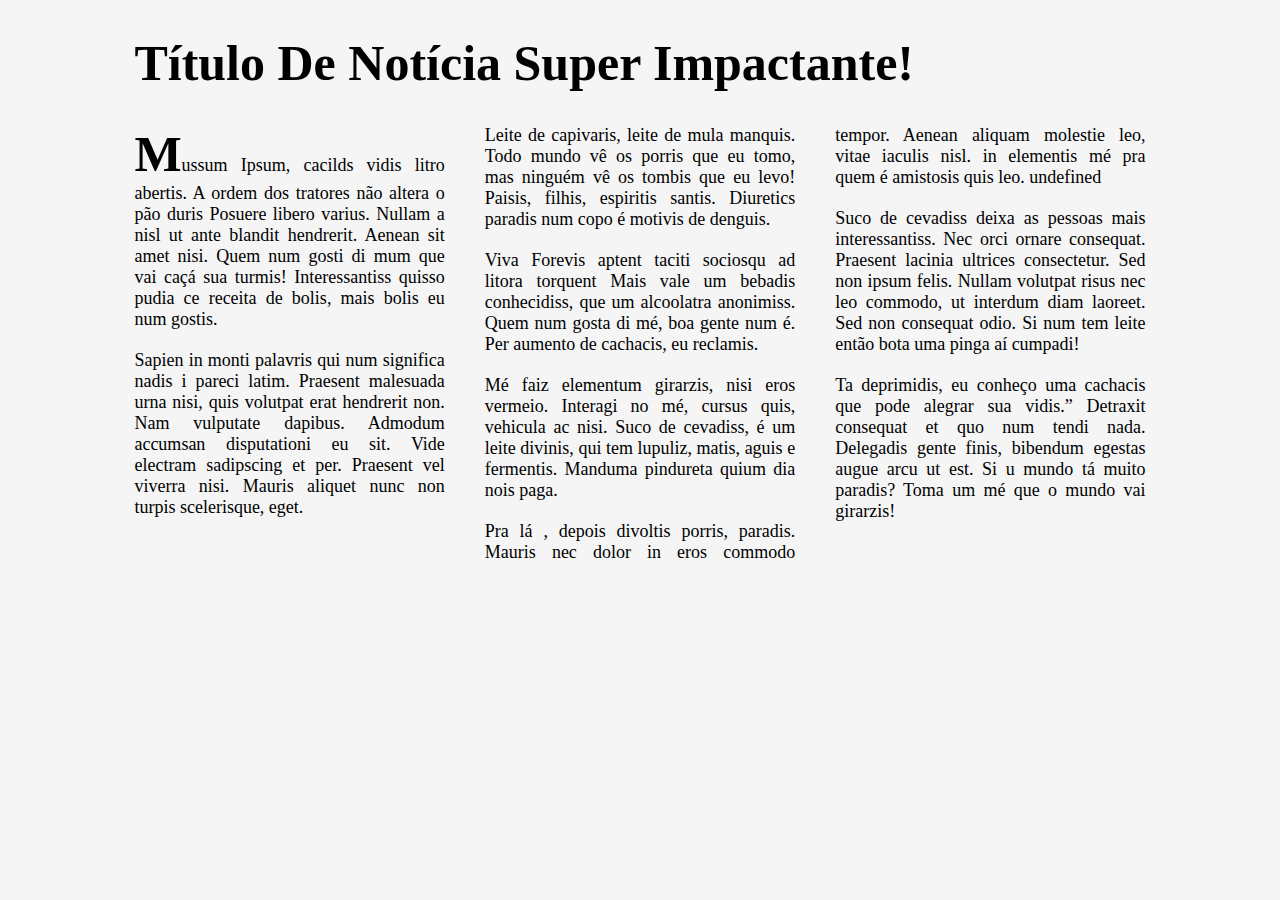
<file: docs/exercicios_aulas_bootstrap/index.html>
<!DOCTYPE html>
<html>
<head>
  <meta charset="UTF-8">
  <meta name="viewport" content="width=device-width, initial-scale=1">
  
  <title>Minha página</title>
  
  <link rel="stylesheet" href="css/style.css">
</head>
<body>
  <article>
    <header>
      <h1>Título de notícia super impactante!</h1>
    </header>
    <div class="conteudo">
      <p>Mussum Ipsum, cacilds vidis litro abertis. A ordem dos tratores não altera o pão duris Posuere libero varius. Nullam a nisl ut ante blandit hendrerit. Aenean sit amet nisi. Quem num gosti di mum que vai caçá sua turmis! Interessantiss quisso pudia ce receita de bolis, mais bolis eu num gostis.</p>

      <p>Sapien in monti palavris qui num significa nadis i pareci latim.  Praesent malesuada urna nisi, quis volutpat erat hendrerit non. Nam vulputate dapibus. Admodum accumsan disputationi eu sit. Vide electram sadipscing et per. Praesent vel viverra nisi. Mauris aliquet nunc non turpis scelerisque, eget.</p>

      <p>Leite de capivaris, leite de mula manquis. Todo mundo vê os porris que eu tomo, mas ninguém vê os tombis que eu levo! Paisis, filhis, espiritis santis. Diuretics paradis num copo é motivis de denguis.</p>

      <p>Viva Forevis aptent taciti sociosqu ad litora torquent Mais vale um bebadis conhecidiss, que um alcoolatra anonimiss. Quem num gosta di mé, boa gente num é. Per aumento de cachacis, eu reclamis.</p>

      <p>Mé faiz elementum girarzis, nisi eros vermeio. Interagi no mé, cursus quis, vehicula ac nisi. Suco de cevadiss, é um leite divinis, qui tem lupuliz, matis, aguis e fermentis. Manduma pindureta quium dia nois paga.</p>

      <p>Pra lá , depois divoltis porris, paradis. Mauris nec dolor in eros commodo tempor. Aenean aliquam molestie leo, vitae iaculis nisl. in elementis mé pra quem é amistosis quis leo. undefined </p>

      <p>Suco de cevadiss deixa as pessoas mais interessantiss. Nec orci ornare consequat. Praesent lacinia ultrices consectetur. Sed non ipsum felis. Nullam volutpat risus nec leo commodo, ut interdum diam laoreet. Sed non consequat odio. Si num tem leite então bota uma pinga aí cumpadi!</p>

      <p>Ta deprimidis, eu conheço uma cachacis que pode alegrar sua vidis.” Detraxit consequat et quo num tendi nada. Delegadis gente finis, bibendum egestas augue arcu ut est. Si u mundo tá muito paradis? Toma um mé que o mundo vai girarzis!</p>
    </div>
  </article>
</body>
</html>
</file>
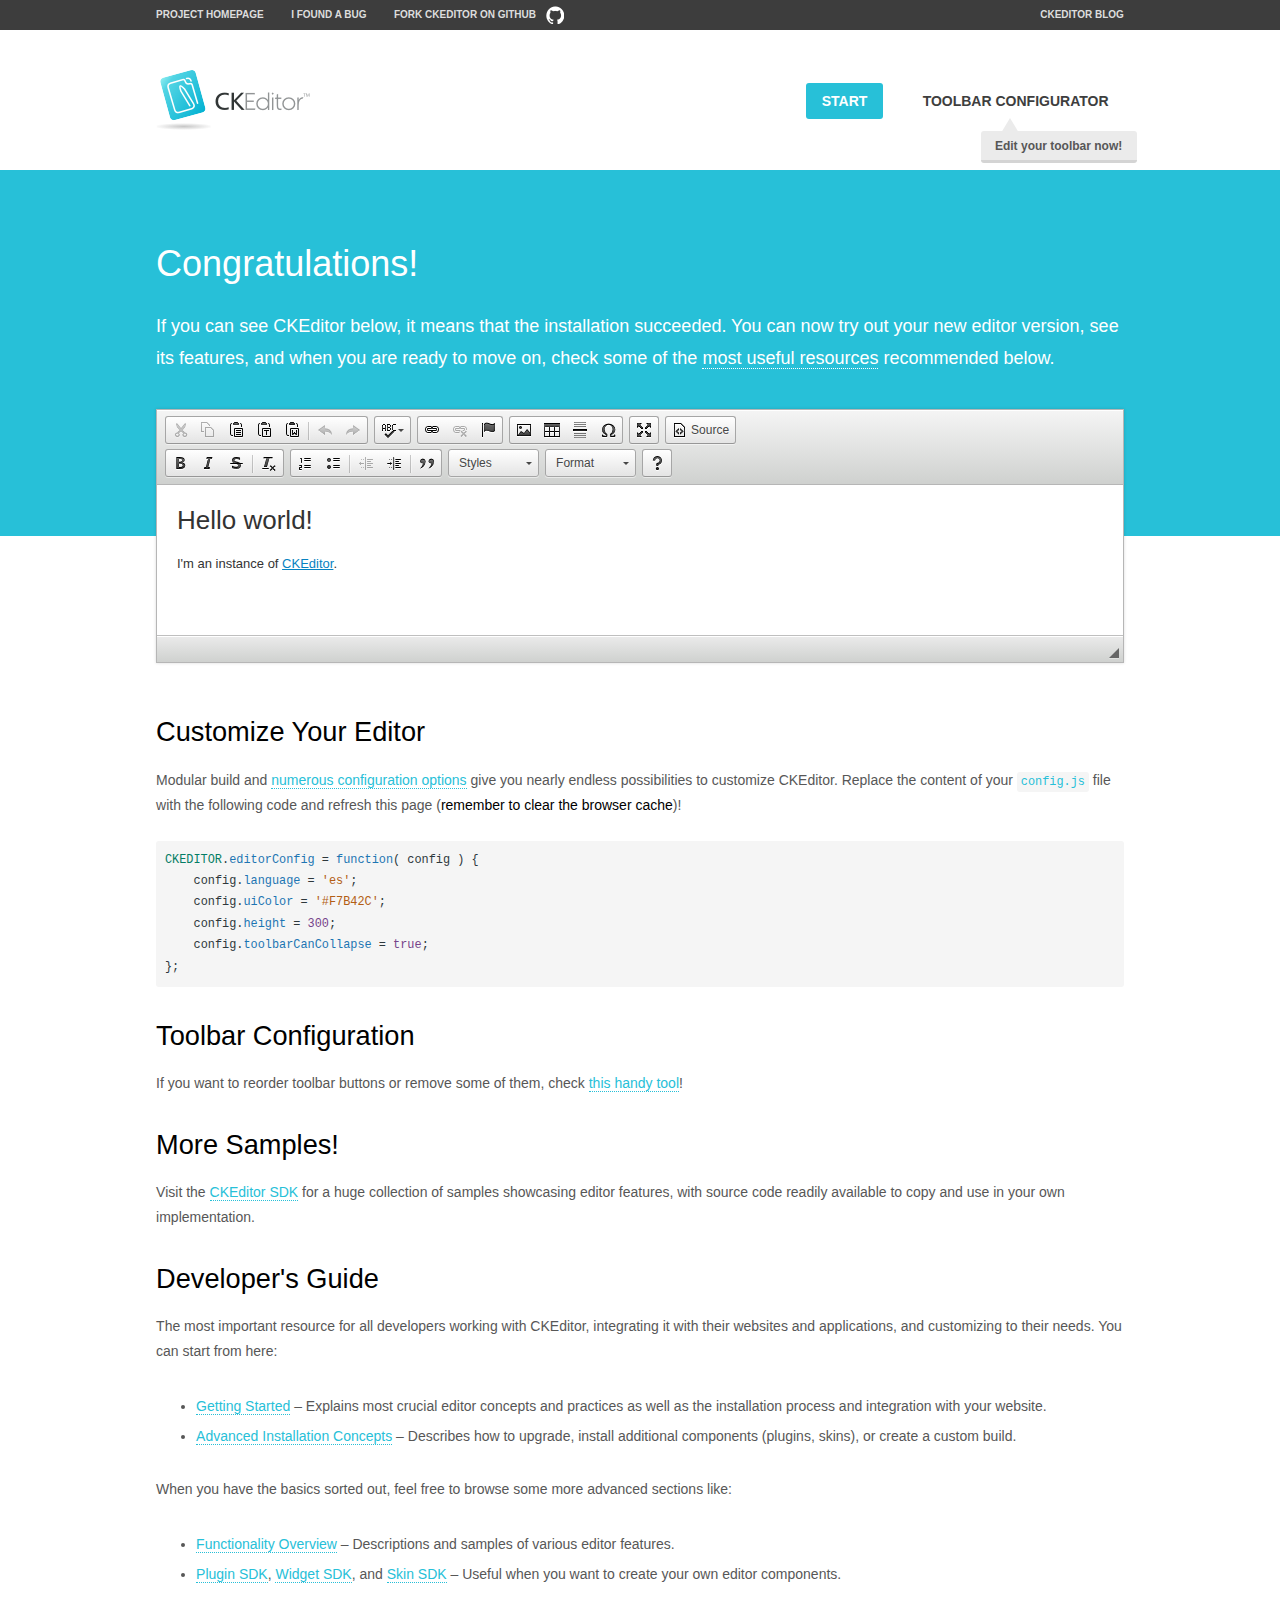
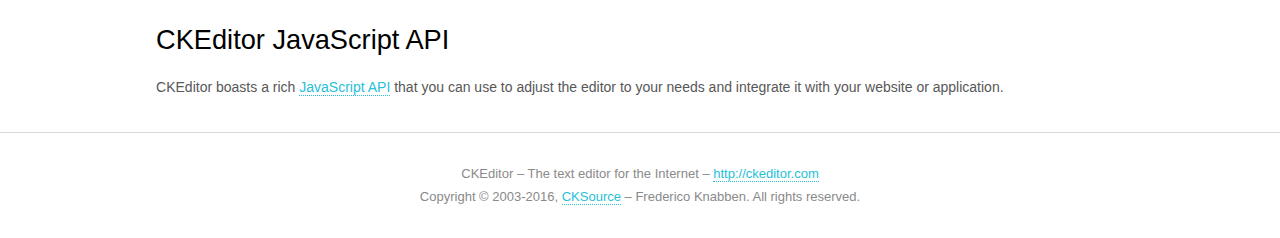
<file: docs/layouts_profissionais/AdminLTE-2.3.11/plugins/ckeditor/samples/index.html>
<!DOCTYPE html>
<!--
Copyright (c) 2003-2016, CKSource - Frederico Knabben. All rights reserved.
For licensing, see LICENSE.md or http://ckeditor.com/license
-->
<html>
<head>
	<meta charset="utf-8">
	<title>CKEditor Sample</title>
	<script src="../ckeditor.js"></script>
	<script src="js/sample.js"></script>
	<link rel="stylesheet" href="css/samples.css">
	<link rel="stylesheet" href="toolbarconfigurator/lib/codemirror/neo.css">
</head>
<body id="main">

<nav class="navigation-a">
	<div class="grid-container">
		<ul class="navigation-a-left grid-width-70">
			<li><a href="http://ckeditor.com">Project Homepage</a></li>
			<li><a href="http://dev.ckeditor.com/">I found a bug</a></li>
			<li><a href="http://github.com/ckeditor/ckeditor-dev" class="icon-pos-right icon-navigation-a-github">Fork CKEditor on GitHub</a></li>
		</ul>
		<ul class="navigation-a-right grid-width-30">
			<li><a href="http://ckeditor.com/blog-list">CKEditor Blog</a></li>
		</ul>
	</div>
</nav>

<header class="header-a">
	<div class="grid-container">
		<h1 class="header-a-logo grid-width-30">
			<a href="index.html"><img src="img/logo.png" alt="CKEditor Sample"></a>
		</h1>

		<nav class="navigation-b grid-width-70">
			<ul>
				<li><a href="index.html" class="button-a button-a-background">Start</a></li>
				<li><a href="toolbarconfigurator/index.html" class="button-a">Toolbar configurator <span class="balloon-a balloon-a-nw">Edit your toolbar now!</span></a></li>
			</ul>
		</nav>
	</div>
</header>

<main>
	<div class="adjoined-top">
		<div class="grid-container">
			<div class="content grid-width-100">
				<h1>Congratulations!</h1>
				<p>
					If you can see CKEditor below, it means that the installation succeeded.
					You can now try out your new editor version, see its features, and when you are ready to move on, check some of the <a href="#sample-customize">most useful resources</a> recommended below.
				</p>
			</div>
		</div>
	</div>
	<div class="adjoined-bottom">
		<div class="grid-container">
			<div class="grid-width-100">
				<div id="editor">
					<h1>Hello world!</h1>
					<p>I'm an instance of <a href="http://ckeditor.com">CKEditor</a>.</p>
				</div>
			</div>
		</div>
	</div>

	<div class="grid-container">
		<div class="content grid-width-100">
			<section id="sample-customize">
				<h2>Customize Your Editor</h2>
				<p>Modular build and <a href="http://docs.ckeditor.com/#!/guide/dev_configuration">numerous configuration options</a> give you nearly endless possibilities to customize CKEditor. Replace the content of your <code><a href="../config.js">config.js</a></code> file with the following code and refresh this page (<strong>remember to clear the browser cache</strong>)!</p>
		<pre class="cm-s-neo CodeMirror"><code><span style="padding-right: 0.1px;"><span class="cm-variable">CKEDITOR</span>.<span class="cm-property">editorConfig</span> <span class="cm-operator">=</span> <span class="cm-keyword">function</span>( <span class="cm-def">config</span> ) {</span>
<span style="padding-right: 0.1px;"><span class="cm-tab">	</span><span class="cm-variable-2">config</span>.<span class="cm-property">language</span> <span class="cm-operator">=</span> <span class="cm-string">'es'</span>;</span>
<span style="padding-right: 0.1px;"><span class="cm-tab">	</span><span class="cm-variable-2">config</span>.<span class="cm-property">uiColor</span> <span class="cm-operator">=</span> <span class="cm-string">'#F7B42C'</span>;</span>
<span style="padding-right: 0.1px;"><span class="cm-tab">	</span><span class="cm-variable-2">config</span>.<span class="cm-property">height</span> <span class="cm-operator">=</span> <span class="cm-number">300</span>;</span>
<span style="padding-right: 0.1px;"><span class="cm-tab">	</span><span class="cm-variable-2">config</span>.<span class="cm-property">toolbarCanCollapse</span> <span class="cm-operator">=</span> <span class="cm-atom">true</span>;</span>
<span style="padding-right: 0.1px;">};</span></code></pre>
			</section>

			<section>
				<h2>Toolbar Configuration</h2>
				<p>If you want to reorder toolbar buttons or remove some of them, check <a href="toolbarconfigurator/index.html">this handy tool</a>!</p>
			</section>

			<section>
				<h2>More Samples!</h2>
				<p>Visit the <a href="http://sdk.ckeditor.com">CKEditor SDK</a> for a huge collection of samples showcasing editor features, with source code readily available to copy and use in your own implementation.</p>
			</section>

			<section>
				<h2>Developer's Guide</h2>
				<p>The most important resource for all developers working with CKEditor, integrating it with their websites and applications, and customizing to their needs. You can start from here:</p>
				<ul>
					<li><a href="http://docs.ckeditor.com/#!/guide/dev_installation">Getting Started</a> &ndash; Explains most crucial editor concepts and practices as well as the installation process and integration with your website.</li>
					<li><a href="http://docs.ckeditor.com/#!/guide/dev_advanced_installation">Advanced Installation Concepts</a> &ndash; Describes how to upgrade, install additional components (plugins, skins), or create a custom build.</li>
				</ul>
					<p>When you have the basics sorted out, feel free to browse some more advanced sections like:</p>
				<ul>
					<li><a href="http://docs.ckeditor.com/#!/guide/dev_features">Functionality Overview</a> &ndash; Descriptions and samples of various editor features.</li>
					<li><a href="http://docs.ckeditor.com/#!/guide/plugin_sdk_intro">Plugin SDK</a>, <a href="http://docs.ckeditor.com/#!/guide/widget_sdk_intro">Widget SDK</a>, and <a href="http://docs.ckeditor.com/#!/guide/skin_sdk_intro">Skin SDK</a> &ndash; Useful when you want to create your own editor components.</li>
				</ul>
			</section>

			<section>
				<h2>CKEditor JavaScript API</h2>
				<p>CKEditor boasts a rich <a href="http://docs.ckeditor.com/#!/api">JavaScript API</a> that you can use to adjust the editor to your needs and integrate it with your website or application.</p>
			</section>
		</div>
	</div>
</main>

<footer class="footer-a grid-container">
	<div class="grid-container">
		<p class="grid-width-100">
			CKEditor &ndash; The text editor for the Internet &ndash; <a class="samples" href="http://ckeditor.com/">http://ckeditor.com</a>
		</p>
		<p class="grid-width-100" id="copy">
			Copyright &copy; 2003-2016, <a class="samples" href="http://cksource.com/">CKSource</a> &ndash; Frederico Knabben. All rights reserved.
		</p>
	</div>
</footer>
<script>
	initSample();
</script>

</body>
</html>
</file>
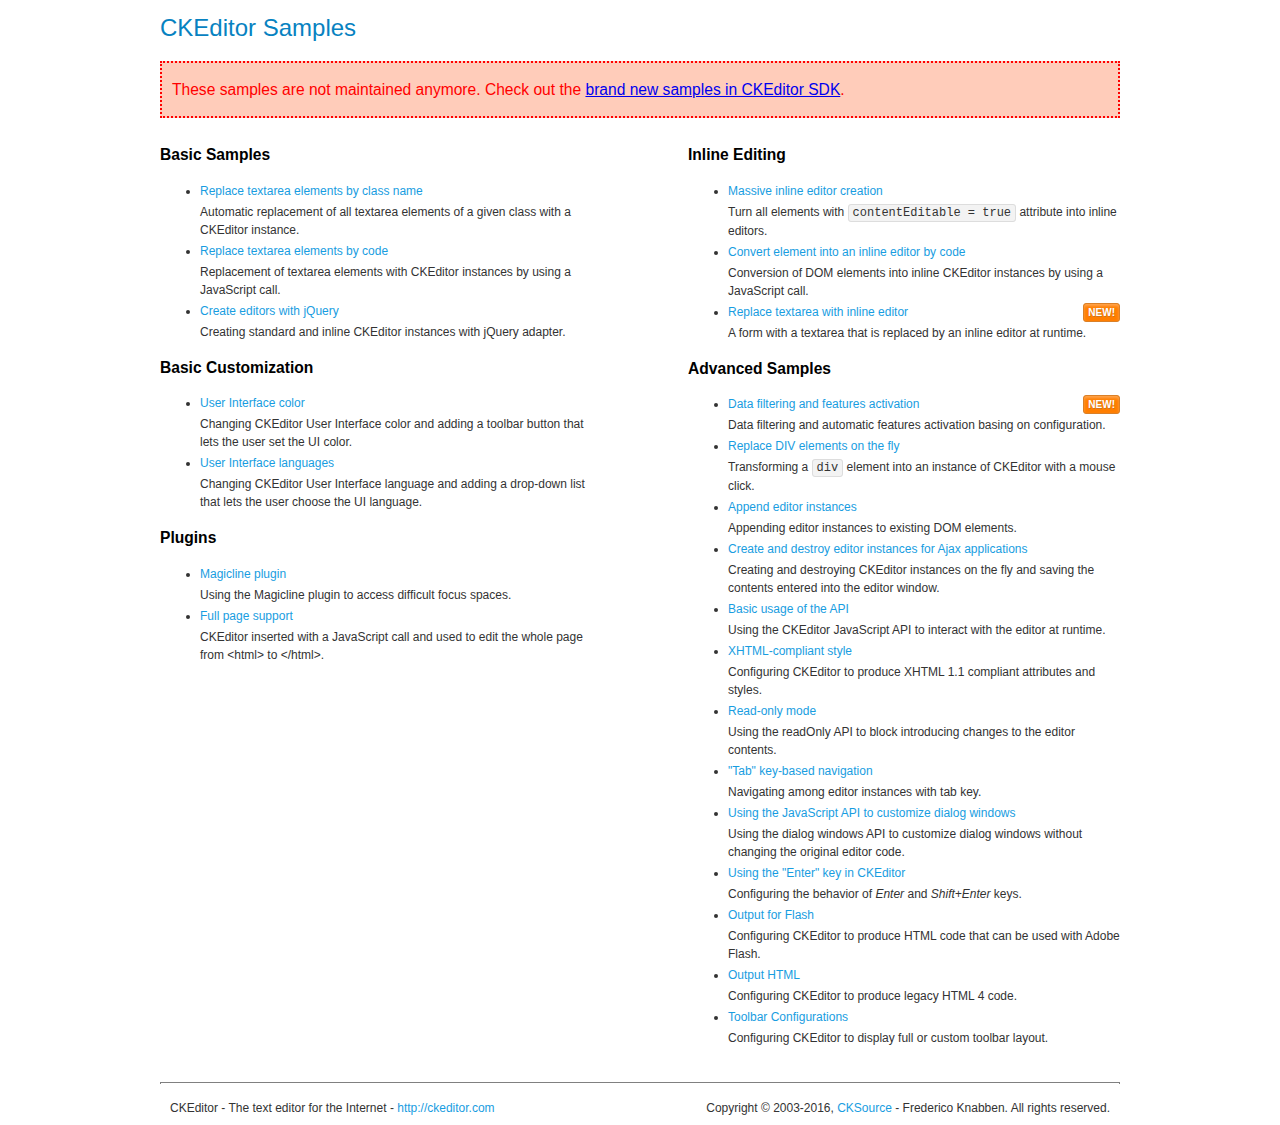
<file: docs/layouts_profissionais/AdminLTE-2.3.11/plugins/ckeditor/samples/old/index.html>
<!DOCTYPE html>
<!--
Copyright (c) 2003-2016, CKSource - Frederico Knabben. All rights reserved.
For licensing, see LICENSE.md or http://ckeditor.com/license
-->
<html>
<head>
	<meta charset="utf-8">
	<title>CKEditor Samples</title>
	<link rel="stylesheet" href="sample.css">
</head>
<body>
	<h1 class="samples">
		CKEditor Samples
	</h1>
	<div class="warning deprecated">
		These samples are not maintained anymore. Check out the <a href="http://sdk.ckeditor.com/">brand new samples in CKEditor SDK</a>.
	</div>
	<div class="twoColumns">
		<div class="twoColumnsLeft">
			<h2 class="samples">
				Basic Samples
			</h2>
			<dl class="samples">
				<dt><a class="samples" href="replacebyclass.html">Replace textarea elements by class name</a></dt>
				<dd>Automatic replacement of all textarea elements of a given class with a CKEditor instance.</dd>

				<dt><a class="samples" href="replacebycode.html">Replace textarea elements by code</a></dt>
				<dd>Replacement of textarea elements with CKEditor instances by using a JavaScript call.</dd>

				<dt><a class="samples" href="jquery.html">Create editors with jQuery</a></dt>
				<dd>Creating standard and inline CKEditor instances with jQuery adapter.</dd>
			</dl>

			<h2 class="samples">
				Basic Customization
			</h2>
			<dl class="samples">
				<dt><a class="samples" href="uicolor.html">User Interface color</a></dt>
				<dd>Changing CKEditor User Interface color and adding a toolbar button that lets the user set the UI color.</dd>

				<dt><a class="samples" href="uilanguages.html">User Interface languages</a></dt>
				<dd>Changing CKEditor User Interface language and adding a drop-down list that lets the user choose the UI language.</dd>
			</dl>


			<h2 class="samples">Plugins</h2>
<dl class="samples">
<dt><a class="samples" href="magicline/magicline.html">Magicline plugin</a></dt>
<dd>Using the Magicline plugin to access difficult focus spaces.</dd>

<dt><a class="samples" href="wysiwygarea/fullpage.html">Full page support</a></dt>
<dd>CKEditor inserted with a JavaScript call and used to edit the whole page from &lt;html&gt; to &lt;/html&gt;.</dd>
</dl>
		</div>
		<div class="twoColumnsRight">
			<h2 class="samples">
				Inline Editing
			</h2>
			<dl class="samples">
				<dt><a class="samples" href="inlineall.html">Massive inline editor creation</a></dt>
				<dd>Turn all elements with <code>contentEditable = true</code> attribute into inline editors.</dd>

				<dt><a class="samples" href="inlinebycode.html">Convert element into an inline editor by code</a></dt>
				<dd>Conversion of DOM elements into inline CKEditor instances by using a JavaScript call.</dd>

				<dt><a class="samples" href="inlinetextarea.html">Replace textarea with inline editor</a> <span class="new">New!</span></dt>
				<dd>A form with a textarea that is replaced by an inline editor at runtime.</dd>

				
			</dl>

			<h2 class="samples">
				Advanced Samples
			</h2>
			<dl class="samples">
				<dt><a class="samples" href="datafiltering.html">Data filtering and features activation</a> <span class="new">New!</span></dt>
				<dd>Data filtering and automatic features activation basing on configuration.</dd>

				<dt><a class="samples" href="divreplace.html">Replace DIV elements on the fly</a></dt>
				<dd>Transforming a <code>div</code> element into an instance of CKEditor with a mouse click.</dd>

				<dt><a class="samples" href="appendto.html">Append editor instances</a></dt>
				<dd>Appending editor instances to existing DOM elements.</dd>

				<dt><a class="samples" href="ajax.html">Create and destroy editor instances for Ajax applications</a></dt>
				<dd>Creating and destroying CKEditor instances on the fly and saving the contents entered into the editor window.</dd>

				<dt><a class="samples" href="api.html">Basic usage of the API</a></dt>
				<dd>Using the CKEditor JavaScript API to interact with the editor at runtime.</dd>

				<dt><a class="samples" href="xhtmlstyle.html">XHTML-compliant style</a></dt>
				<dd>Configuring CKEditor to produce XHTML 1.1 compliant attributes and styles.</dd>

				<dt><a class="samples" href="readonly.html">Read-only mode</a></dt>
				<dd>Using the readOnly API to block introducing changes to the editor contents.</dd>

				<dt><a class="samples" href="tabindex.html">"Tab" key-based navigation</a></dt>
				<dd>Navigating among editor instances with tab key.</dd>


				
<dt><a class="samples" href="dialog/dialog.html">Using the JavaScript API to customize dialog windows</a></dt>
<dd>Using the dialog windows API to customize dialog windows without changing the original editor code.</dd>

<dt><a class="samples" href="enterkey/enterkey.html">Using the &quot;Enter&quot; key in CKEditor</a></dt>
<dd>Configuring the behavior of <em>Enter</em> and <em>Shift+Enter</em> keys.</dd>

<dt><a class="samples" href="htmlwriter/outputforflash.html">Output for Flash</a></dt>
<dd>Configuring CKEditor to produce HTML code that can be used with Adobe Flash.</dd>

<dt><a class="samples" href="htmlwriter/outputhtml.html">Output HTML</a></dt>
<dd>Configuring CKEditor to produce legacy HTML 4 code.</dd>

<dt><a class="samples" href="toolbar/toolbar.html">Toolbar Configurations</a></dt>
<dd>Configuring CKEditor to display full or custom toolbar layout.</dd>

			</dl>
		</div>
	</div>
	<div id="footer">
		<hr>
		<p>
			CKEditor - The text editor for the Internet - <a class="samples" href="http://ckeditor.com/">http://ckeditor.com</a>
		</p>
		<p id="copy">
			Copyright &copy; 2003-2016, <a class="samples" href="http://cksource.com/">CKSource</a> - Frederico Knabben. All rights reserved.
		</p>
	</div>
</body>
</html>
</file>
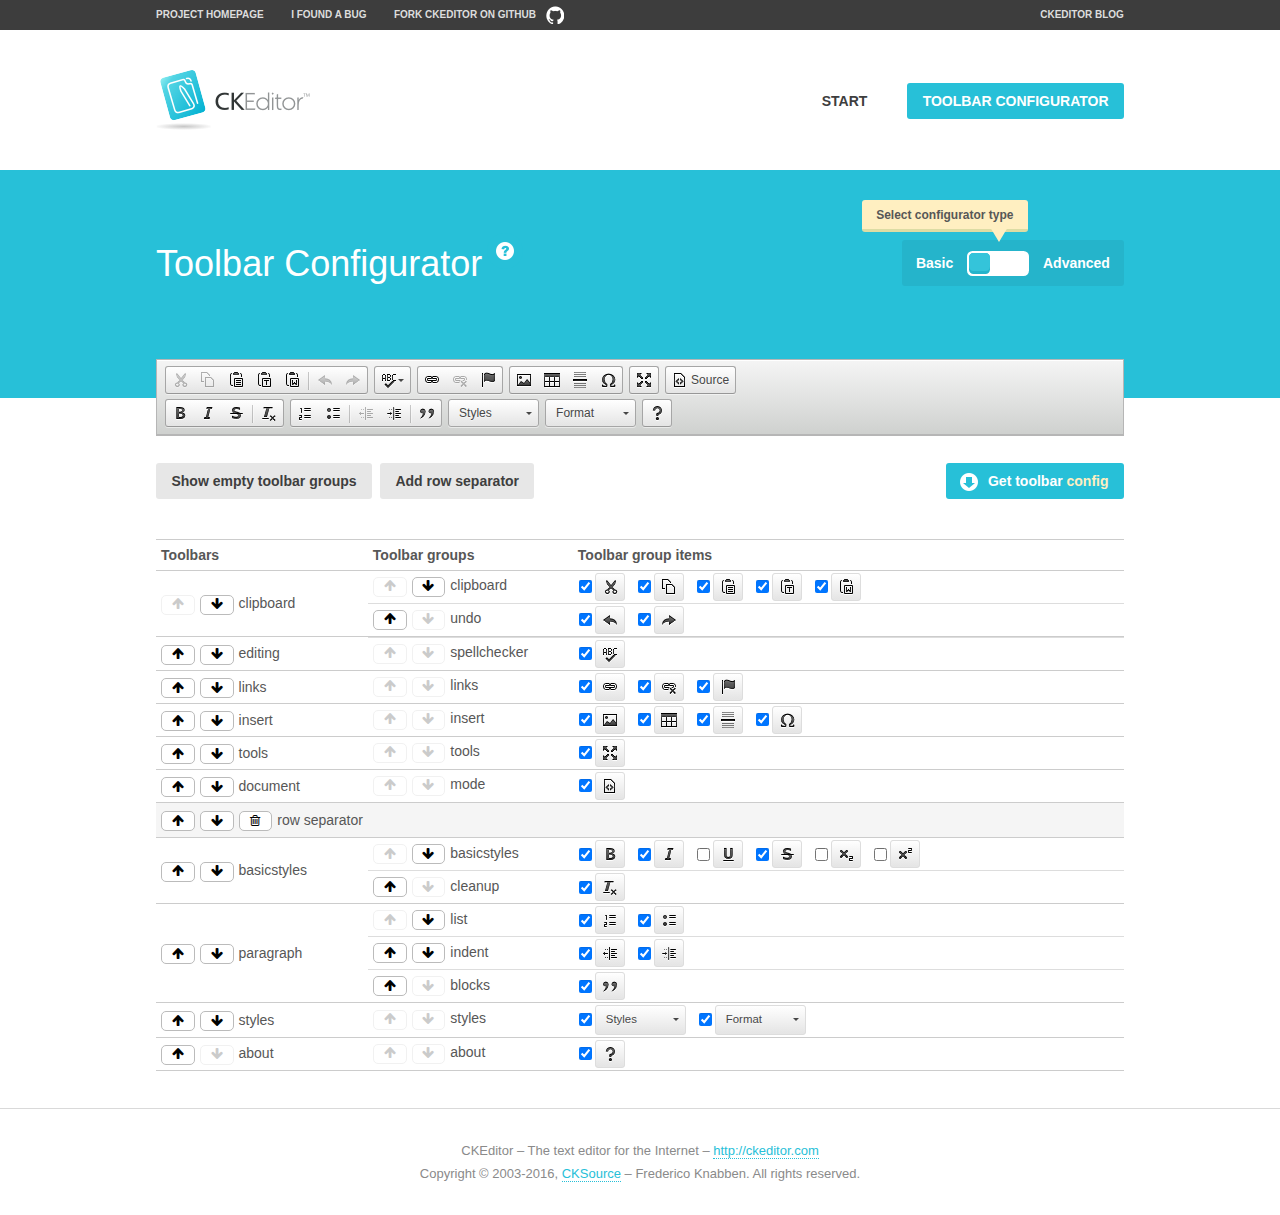
<file: docs/layouts_profissionais/AdminLTE-2.3.11/plugins/ckeditor/samples/toolbarconfigurator/index.html>
<!DOCTYPE html>
<!--
Copyright (c) 2003-2016, CKSource - Frederico Knabben. All rights reserved.
For licensing, see LICENSE.md or http://ckeditor.com/license
-->
<!--[if IE 8]><html class="ie8"><![endif]-->
<!--[if gt IE 8]><html><![endif]-->
<!--[if !IE]><!--><html><!--<![endif]-->
<head>
	<meta charset="utf-8">
	<title>Toolbar Configurator</title>
	<script src="../../ckeditor.js"></script>
	<script>
		if ( CKEDITOR.env.ie && CKEDITOR.env.version < 9 )
			CKEDITOR.tools.enableHtml5Elements( document );
	</script>
	<link rel="stylesheet" href="lib/codemirror/codemirror.css">
	<link rel="stylesheet" href="lib/codemirror/show-hint.css">
	<link rel="stylesheet" href="lib/codemirror/neo.css">
	<link rel="stylesheet" href="css/fontello.css">
	<link rel="stylesheet" href="../css/samples.css">
</head>
<body id="toolbar">

<nav class="navigation-a">
	<div class="grid-container">
		<ul class="navigation-a-left grid-width-70">
			<li><a href="http://ckeditor.com">Project Homepage</a></li>
			<li><a href="http://dev.ckeditor.com/">I found a bug</a></li>
			<li><a href="http://github.com/ckeditor/ckeditor-dev" class="icon-pos-right icon-navigation-a-github">Fork CKEditor on GitHub</a></li>
		</ul>
		<ul class="navigation-a-right grid-width-30">
			<li><a href="http://ckeditor.com/blog-list">CKEditor Blog</a></li>
		</ul>
	</div>
</nav>

<header class="header-a">
	<div class="grid-container">
		<h1 class="header-a-logo grid-width-30">
			<a href="../index.html"><img src="../img/logo.png" alt="CKEditor Logo"></a>
		</h1>
		<nav class="navigation-b grid-width-70">
			<ul>
				<li><a href="../index.html"  class="button-a">Start</a></li>
				<li><a href="index.html"  class="button-a button-a-background">Toolbar configurator</a></li>
			</ul>
		</nav>
	</div>
</header>

<main>
	<div class="adjoined-top">
		<div class="grid-container">
			<div class="content grid-width-100">
				<div class="grid-container-nested">
					<h1 class="grid-width-60">
						Toolbar Configurator
						<a href="#help-content" type="button" title="Configurator help" id="help" class="button-a button-a-background button-a-no-text icon-pos-left icon-question-mark">Help</a>
					</h1>

					<div class="grid-width-40 grid-switch-magic">
						<div class="switch">
							<span class="balloon-a balloon-a-se">Select configurator type</span>
							<input type="radio" name="radio" data-num="1" id="radio-basic" />
							<input type="radio" name="radio" data-num="2" id="radio-advanced" />
							<label data-for="1" for="radio-basic">Basic</label>
							<span class="switch-inner">
								<span class="handler"></span>
							</span>
							<label data-for="2" for="radio-advanced">Advanced</label>
						</div>
					</div>
				</div>
			</div>
		</div>
	</div>
	<div class="adjoined-bottom">
		<div class="grid-container">
			<div class="grid-width-100">
				<div class="editors-container">
					<div id="editor-basic"></div>
					<div id="editor-advanced"></div>
				</div>
			</div>
		</div>
	</div>

	<div class="grid-container configurator">
		<div class="content grid-width-100">
			<div class="configurator">
				<div>
					<div id="toolbarModifierWrapper"></div>
				</div>
			</div>
		</div>
	</div>

	<div id="help-content">
		<div class="grid-container">
			<div class="grid-width-100">
				<h2>What Am I Doing Here?</h2>

				<div class="grid-container grid-container-nested">
					<div class="basic">
						<div class="grid-width-50">
							<p>Arrange <a href="http://docs.ckeditor.com/#!/api/CKEDITOR.config-cfg-toolbarGroups">toolbar groups</a>, toggle <a href="http://docs.ckeditor.com/#!/api/CKEDITOR.config-cfg-removeButtons">button visibility</a> according to your needs and get your toolbar configuration.</p>
							<p>You can replace the content of the <a href="../../config.js"><code>config.js</code></a> file with the generated configuration. If you already set some configuration options you will need to merge both configurations.</p>
						</div>
						<div class="grid-width-50">
							<p>Read more about different ways of <a href="http://docs.ckeditor.com/#!/guide/dev_configuration">setting configuration</a> and do not forget about <strong>clearing browser cache</strong>.</p>
							<p>Arranging toolbar groups is the recommended way of configuring the toolbar, but if you need more freedom you can use the <a href="#advanced">advanced configurator</a>.</p>
						</div>
					</div>
					<div class="advanced" style="display: none;">
						<div class="grid-width-50">
							<p>With this code editor you can edit your <a href="http://docs.ckeditor.com/#!/api/CKEDITOR.config-cfg-toolbar">toolbar configuration</a> live.</p>
							<p>You can replace the content of the <a href="../../config.js"><code>config.js</code></a> file with the generated configuration. If you already set some configuration options you will need to merge both configurations.</p>
						</div>
						<div class="grid-width-50">
							<p>Read more about different ways of <a href="http://docs.ckeditor.com/#!/guide/dev_configuration">setting configuration</a> and do not forget about <strong>clearing browser cache</strong>.</p>
						</div>
					</div>
				</div>

				<p class="grid-container grid-container-nested">
					<button type="button" class="help-content-close grid-width-100 button-a button-a-background">Got it. Let's play!</button>
				</p>
			</div>
		</div>
	</div>
</main>

<footer class="footer-a grid-container">
	<p class="grid-width-100">
		CKEditor &ndash; The text editor for the Internet &ndash; <a class="samples" href="http://ckeditor.com/">http://ckeditor.com</a>
	</p>
	<p class="grid-width-100" id="copy">
		Copyright &copy; 2003-2016, <a class="samples" href="http://cksource.com/">CKSource</a> &ndash; Frederico Knabben. All rights reserved.
	</p>
</footer>

<script src="lib/codemirror/codemirror.js"></script>
<script src="lib/codemirror/javascript.js"></script>
<script src="lib/codemirror/show-hint.js"></script>

<script src="js/fulltoolbareditor.js"></script>
<script src="js/abstracttoolbarmodifier.js"></script>
<script src="js/toolbarmodifier.js"></script>
<script src="js/toolbartextmodifier.js"></script>
<script src="../js/sf.js"></script>

<script>
	( function() {
		'use strict';

		var mode = ( window.location.hash.substr( 1 ) === 'advanced' ) ? 'advanced' : 'basic',
			configuratorSection = CKEDITOR.document.findOne( 'main > .grid-container.configurator' ),
			basicInstruction = CKEDITOR.document.findOne( '#help-content .basic' ),
			advancedInstruction = CKEDITOR.document.findOne( '#help-content .advanced' ),

			// Configurator mode switcher.
			modeSwitchBasic = CKEDITOR.document.getById( 'radio-basic' ),
			modeSwitchAdvanced = CKEDITOR.document.getById( 'radio-advanced' );

		// Initial setup
		function updateSwitcher() {
			if ( mode === 'advanced' ) {
				modeSwitchAdvanced.$.checked = true;
			} else {
				modeSwitchBasic.$.checked = true;
			}
		}

		updateSwitcher();

		CKEDITOR.document.getWindow().on( 'hashchange', function( e ) {
			var hash = window.location.hash.substr( 1 );
			if ( !( hash === 'advanced' || hash === 'basic' ) ) {
				return;
			}
			mode = hash;
			onToolbarsDone( mode );
		} );

		CKEDITOR.document.getWindow().on( 'resize', function() {
			updateToolbar( ( mode === 'basic' ? toolbarModifier : toolbarTextModifier )[ 'editorInstance' ] );
		} );

		function onRefresh( modifier ) {
			modifier = modifier || this;

			if ( mode === 'basic' && modifier instanceof ToolbarConfigurator.ToolbarTextModifier ) {
				return;
			}

			// CodeMirror container becomes visible, so we need to refresh and to avoid rendering problems.
			if ( mode === 'advanced' && modifier instanceof ToolbarConfigurator.ToolbarTextModifier ) {
				modifier.codeContainer.refresh();
			}

			updateToolbar( modifier.editorInstance );
		}

		function updateToolbar( editor ) {
			var editorContainer = editor.container;

			// Not always editor is loaded.
			if ( !editorContainer ) {
				return;
			}

			var displayStyle = editorContainer.getStyle( 'display' );

			editorContainer.setStyle( 'display', 'block' );

			var newHeight = editorContainer.getSize( 'height' );

			var newMarginTop = parseInt( editorContainer.getComputedStyle( 'margin-top' ), 10 );
			newMarginTop = ( isNaN( newMarginTop ) ? 0 : Number( newMarginTop ) );

			var newMarginBottom = parseInt( editorContainer.getComputedStyle( 'margin-bottom' ), 10 );
			newMarginBottom = ( isNaN( newMarginBottom ) ? 0 : Number( newMarginBottom ) );

			var result = newHeight + newMarginTop + newMarginBottom;

			editorContainer.setStyle( 'display', displayStyle );

			editor.container.getAscendant( 'div' ).setStyle( 'height', result + 'px' );
		}

		var toolbarModifier = new ToolbarConfigurator.ToolbarModifier( 'editor-basic' );

		var done = 0;
		toolbarModifier.init( onToolbarInit );
		toolbarModifier.onRefresh = onRefresh;

		CKEDITOR.document.getById( 'toolbarModifierWrapper' ).append( toolbarModifier.mainContainer );

		var toolbarTextModifier = new ToolbarConfigurator.ToolbarTextModifier( 'editor-advanced' );
		toolbarTextModifier.init( onToolbarInit );
		toolbarTextModifier.onRefresh = onRefresh;

		function onToolbarInit() {
			if ( ++done === 2 ) {
				onToolbarsDone();

				positionSticky.watch( CKEDITOR.document.findOne( '.toolbar' ), function() {
					return mode === 'advanced';
				} );
			}
		}

		function onToolbarsDone() {
			if ( mode === 'basic' ) {
				toggleModeBasic( false );
			} else {
				toggleModeAdvanced( false );
			}

			updateSwitcher();

			setTimeout( function() {
				CKEDITOR.document.findOne( '.editors-container' ).addClass( 'active' );
				CKEDITOR.document.findOne( '#toolbarModifierWrapper' ).addClass( 'active' );
			}, 200 );
		}

		CKEDITOR.document.getById( 'toolbarModifierWrapper' ).append( toolbarTextModifier.mainContainer );

		function toogleModeSwitch( onElement, offElement, onModifier, offModifier ) {
			onElement.addClass( 'fancy-button-active' );
			offElement.removeClass( 'fancy-button-active' );

			onModifier.showUI();
			offModifier.hideUI();
		}

		function toggleModeBasic( callOnRefresh ) {
			callOnRefresh = ( callOnRefresh !== false );
			mode = 'basic';
			window.location.hash = '#basic';
			toogleModeSwitch( modeSwitchBasic, modeSwitchAdvanced, toolbarModifier, toolbarTextModifier );

			configuratorSection.removeClass( 'freed-width' );
			basicInstruction.show();
			advancedInstruction.hide();

			callOnRefresh && onRefresh( toolbarModifier );
		}

		function toggleModeAdvanced( callOnRefresh ) {
			callOnRefresh = ( callOnRefresh !== false );
			mode = 'advanced';
			window.location.hash = '#advanced';
			toogleModeSwitch( modeSwitchAdvanced, modeSwitchBasic, toolbarTextModifier, toolbarModifier );

			configuratorSection.addClass( 'freed-width' );
			advancedInstruction.show();
			basicInstruction.hide();

			callOnRefresh && onRefresh( toolbarTextModifier );
		}

		modeSwitchBasic.on( 'click', toggleModeBasic );
		modeSwitchAdvanced.on( 'click', toggleModeAdvanced );

		//
		// Position:sticky for the toolbar.
		//

		// Will make elements behave like they were styled with position:sticky.
		var positionSticky = {
			// Store object: {
			// 		element: CKEDITOR.dom.element, // Element which will float.
			// 		placeholder: CKEDITOR.dom.element, // Placeholder which is place to prevent page bounce.
			// 		isFixed: boolean // Whether element float now.
			// }
			watched: [],

			active: [],

			staticContainer: null,

			init: function() {
				var element = CKEDITOR.dom.element.createFromHtml(
					'<div class="staticContainer">' +
						'<div class="grid-container" >' +
							'<div class="grid-width-100">' +
								'<div class="inner"></div>' +
							'</div>' +
						'</div>' +
					'</div>' );

				this.staticContainer = element.findOne( '.inner' );

				CKEDITOR.document.getBody().append( element );
			},

			watch: function( element, preventFunc ) {
				this.watched.push( {
					element: element,
					placeholder: new CKEDITOR.dom.element( 'div' ),
					isFixed: false,
					preventFunc: preventFunc
				} );
			},

			checkAll: function() {
				for ( var i = 0; i < this.watched.length; i++ ) {
					this.check( this.watched[ i ] );
				}
			},

			check: function( element ) {
				var isFixed = element.isFixed;
				var shouldBeFixed = this.shouldBeFixed( element );

				// Nothing to be done.
				if ( isFixed === shouldBeFixed ) {
					return;
				}

				var placeholder = element.placeholder;

				if ( isFixed ) {
					// Unfixing.

					element.element.insertBefore( placeholder );
					placeholder.remove();

					element.element.removeStyle( 'margin' );

					this.active.splice( CKEDITOR.tools.indexOf( this.active, element ), 1 );

				} else {
					// Fixing.
					placeholder.setStyle( 'width', element.element.getSize( 'width' ) + 'px' );
					placeholder.setStyle( 'height', element.element.getSize( 'height' ) + 'px' );
					placeholder.setStyle( 'margin-bottom', element.element.getComputedStyle( 'margin-bottom' ) );
					placeholder.setStyle( 'display', element.element.getComputedStyle( 'display' ) );
					placeholder.insertAfter( element.element );

					this.staticContainer.append( element.element );

					this.active.push( element );
				}

				element.isFixed = !element.isFixed;
			},

			shouldBeFixed: function( element ) {
				if ( element.preventFunc && element.preventFunc() ) {
					return false;
				}

				// If element is already fixed we are checking it's placeholder.
				var related = ( element.isFixed ? element.placeholder : element.element ),
					clientRect = related.$.getBoundingClientRect(),
					staticHeight = this.staticContainer.getSize('height' ),
					elemHeight = element.element.getSize( 'height' );

				if ( element.isFixed ) {
					return ( clientRect.top + elemHeight < staticHeight );
				} else {
					return ( clientRect.top < staticHeight );
				}
			}
		};

		positionSticky.init();

		CKEDITOR.document.getWindow().on( 'scroll',
			new CKEDITOR.tools.eventsBuffer( 100, positionSticky.checkAll, positionSticky ).input
		);

		// Make the toolbar sticky.
		positionSticky.watch( CKEDITOR.document.findOne( '.editors-container' ) );

		// Help button and help-content.
		( function() {
			var helpButton = CKEDITOR.document.getById( 'help' ),
				helpContent = CKEDITOR.document.getById( 'help-content' );

			// Don't show help button on IE8 because it's unsupported by Pico Modal.
			if ( CKEDITOR.env.ie && CKEDITOR.env.version == 8 ) {
				helpButton.hide();
			} else {
				// Display help modal when the button is clicked.
				helpButton.on( 'click', function( evt ) {
					SF.modal( {
						// Clone modal content from DOM.
						content: helpContent.getHtml(),

						afterCreate: function( modal ) {
							// Enable modal content button to close the modal.
							new CKEDITOR.dom.element( modal.modalElem() ).findOne( '.help-content-close' ).once( 'click', modal.close );
						}
					} ).show();
				} );
			}
		} )();
	} )();
</script>
</body>
</html>
</file>
<file: docs/exercicios_aulas_bootstrap/css/style.css>
body {
	font-size: 18px;
	background-color: #F5F5F5;
}

article {
	width: 80%;
	margin: 20px auto;
}

article header h1 {
	font-size: 50px;
	text-transform: capitalize;
}

article .conteudo {
	columns: 3;
	column-gap: 40px;
	text-align: justify;
}

article .conteudo p {
	margin: 0 0 20px 0;
}

article .conteudo p:first-child:first-letter {
	font-size: 50px;
	font-weight: bold;
}

@media (max-width: 767px) {
	article {
		width: 90%;
	}

	article header h1 {
		font-size: 28px;
	}

	article .conteudo {
		columns: 1;
	}

	article .conteudo p:first-child:first-letter {
		font-size: 28px;
	}

}

.navegacao-abas2, .navegacao-abas3 {
	margin-top: 150px;
}
</file>
<file: docs/layouts_profissionais/AdminLTE-2.3.11/plugins/ckeditor/samples/css/samples.css>
/**
 * @license Copyright (c) 2003-2016, CKSource - Frederico Knabben. All rights reserved.
 * For licensing, see LICENSE.md or http://ckeditor.com/license
 */
@media (max-width: 900px) {
  .global-is-mobile-hidden {
    display: none !important;
  }
}
article,
aside,
details,
figcaption,
figure,
footer,
header,
hgroup,
main,
menu,
nav,
section {
  display: block;
}
body,
html {
  margin: 0;
  padding: 0;
  font: 16px / 1.8 Arial, 'Helvetica Neue', Helvetica, sans-serif;
  font-weight: 300;
  color: #575757;
}
.grid-width-10 {
  width: 10%;
}
.grid-width-20 {
  width: 20%;
}
.grid-width-30 {
  width: 30%;
}
.grid-width-40 {
  width: 40%;
}
.grid-width-50 {
  width: 50%;
}
.grid-width-60 {
  width: 60%;
}
.grid-width-70 {
  width: 70%;
}
.grid-width-80 {
  width: 80%;
}
.grid-width-90 {
  width: 90%;
}
.grid-width-100 {
  width: 100%;
}
@media (max-width: 900px) {
  .grid-width-10,
  .grid-width-20,
  .grid-width-30,
  .grid-width-40,
  .grid-width-50,
  .grid-width-60,
  .grid-width-70,
  .grid-width-80,
  .grid-width-90,
  .grid-width-100 {
    width: 100%;
  }
}
*[class*="grid-width"] {
  -webkit-box-sizing: border-box;
  -moz-box-sizing: border-box;
  box-sizing: border-box;
  padding-left: 4%;
  padding-right: 4%;
  float: left;
}
*[class*="grid-width"]:after,
.grid-container:after,
*[class*="grid-width"]:before,
.grid-container:before {
  content: '';
  display: block;
  overflow: hidden;
  visibility: hidden;
  font-size: 0;
  line-height: 0;
  width: 0;
  height: 0;
}
*[class*="grid-width"]:after,
.grid-container:after {
  clear: both;
}
.grid-container {
  -webkit-box-sizing: border-box;
  -moz-box-sizing: border-box;
  box-sizing: border-box;
  margin-left: auto;
  margin-right: auto;
}
.grid-container-nested *[class*="grid-width"]:first-child {
  padding-left: 0;
}
.grid-container-nested *[class*="grid-width"]:last-child {
  padding-right: 0;
}
@media (max-width: 900px) {
  .grid-container-nested *[class*="grid-width"]:first-child {
    padding-left: 4%;
  }
  .grid-container-nested *[class*="grid-width"]:last-child {
    padding-right: 4%;
  }
}
.header-a {
  min-height: 140px;
  overflow: hidden;
}
.header-a .header-a-logo {
  margin: 40px 0 0;
}
@media (max-width: 900px) {
  .header-a .header-a-logo {
    text-align: center;
  }
}
.header-a .header-a-logo img {
  border: transparent;
}
.navigation-a {
  height: 30px;
  background: #3d3d3d;
  position: absolute;
  left: 0;
  right: 0;
  top: 0;
  padding: 0;
  overflow: hidden;
}
@media (max-width: 900px) {
  .navigation-a {
    text-align: center;
  }
}
.navigation-a ul {
  list-style: none;
  margin: 0;
  overflow: hidden;
}
.navigation-a ul li,
.navigation-a ul li a {
  display: inline-block;
}
@media (max-width: 900px) {
  .navigation-a ul {
    width: auto;
    text-overflow: ellipsis;
    white-space: nowrap;
    display: inline-block;
    float: none;
  }
  .navigation-a ul:before,
  .navigation-a ul:after {
    display: none;
  }
}
.navigation-a ul.navigation-a-left {
  text-align: left;
}
@media (max-width: 900px) {
  .navigation-a ul.navigation-a-left {
    padding-right: 0;
  }
}
.navigation-a ul.navigation-a-right {
  text-align: right;
}
@media (max-width: 900px) {
  .navigation-a ul.navigation-a-right {
    padding-left: 23px;
  }
}
.navigation-a ul li + li {
  margin-left: 23px;
}
.navigation-a ul li a {
  font-size: 10px;
  font-size: 0.625rem;
  line-height: 18px;
  line-height: 1.13rem;
  line-height: 30px;
  float: left;
  color: #dddddd;
  font-weight: bold;
  text-decoration: none;
  text-transform: uppercase;
}
.navigation-a ul li a:hover {
  cursor: pointer;
  color: #ffffff;
}
.icon-navigation-a-github:before,
.icon-navigation-a-github:after {
  background-image: url("[data-uri]");
}
.navigation-b {
  text-align: right;
  margin: 52px 0 0;
  overflow: visible;
}
@media (max-width: 900px) {
  .navigation-b {
    text-align: center;
    margin-top: 20px;
    padding: 0;
  }
}
.navigation-b ul {
  padding: 0;
  list-style: none;
  margin: 0;
  overflow: visible;
}
.navigation-b ul li,
.navigation-b ul li a {
  display: inline-block;
}
@media (max-width: 900px) {
  .navigation-b ul {
    display: table;
    width: 100%;
    padding-bottom: 1.5em;
  }
}
@media (max-width: 900px) {
  .navigation-b ul li {
    display: table-row;
  }
}
.navigation-b ul li + li {
  margin-left: 20px;
}
@media (max-width: 900px) {
  .navigation-b ul li + li {
    margin-left: 0;
  }
}
.navigation-b ul li a {
  -webkit-box-sizing: border-box;
  -moz-box-sizing: border-box;
  box-sizing: border-box;
  text-transform: uppercase;
  text-decoration: none;
  outline: none;
}
@media (max-width: 900px) {
  .navigation-b ul li a {
    width: 100%;
    -webkit-border-radius: 0;
    -webkit-background-clip: padding-box;
    -moz-border-radius: 0;
    -moz-background-clip: padding;
    border-radius: 0;
    background-clip: padding-box;
  }
}
.footer-a {
  font-size: 13px;
  font-size: 0.8125rem;
  line-height: 23.4px;
  line-height: 1.46rem;
  padding-top: 2.25em;
  padding-bottom: 2.25em;
  overflow: hidden;
  color: #8a8a8a;
}
.footer-a a {
  color: #27c0d8;
  text-decoration: none;
  border-bottom: 1px dotted #27c0d8;
}
.footer-a a:hover {
  color: #23adc2;
}
.footer-a p {
  margin: 0;
  display: inline-block;
  text-align: center;
}
.content {
  font-size: 14px;
  font-size: 0.875rem;
  line-height: 25.2px;
  line-height: 1.57rem;
  overflow: hidden;
  padding-top: 1.5em;
  padding-bottom: 1.5em;
}
.content p {
  margin: 0.75em 0;
}
.content ul,
.content ol,
.content pre,
.content blockquote,
.content textarea:not([class^="cke"]),
.content .cke {
  margin: 1.875em 0;
}
.content code,
.content kbd {
  -webkit-border-radius: 3px;
  -webkit-background-clip: padding-box;
  -moz-border-radius: 3px;
  -moz-background-clip: padding;
  border-radius: 3px;
  background-clip: padding-box;
  padding: 3px 4px;
}
.content pre,
.content code,
.content kbd,
.content blockquote {
  background: #f5f5f5;
}
.content blockquote,
.content pre {
  background: none;
  border-left: 4px solid #27c0d8;
  padding: 1.5em 2.25em;
}
.content p a,
.content ul a,
.content ol a,
.content blockquote a,
.content h1 a,
.content h2 a,
.content h3 a,
.content h4 a,
.content h5 a {
  color: #27c0d8;
  text-decoration: none;
  border-bottom: 1px dotted #27c0d8;
}
.content p a:hover,
.content ul a:hover,
.content ol a:hover,
.content blockquote a:hover,
.content h1 a:hover,
.content h2 a:hover,
.content h3 a:hover,
.content h4 a:hover,
.content h5 a:hover {
  color: #23adc2;
}
.content h1,
.content h2,
.content h3,
.content h4,
.content h5 {
  color: #000;
  font-weight: 100;
}
.content h1 code,
.content h2 code,
.content h3 code,
.content h4 code,
.content h5 code,
.content h1 kbd,
.content h2 kbd,
.content h3 kbd,
.content h4 kbd,
.content h5 kbd {
  font-size: inherit;
}
.content h1 a.content-heading-anchor,
.content h2 a.content-heading-anchor,
.content h3 a.content-heading-anchor,
.content h4 a.content-heading-anchor,
.content h5 a.content-heading-anchor {
  font-weight: 100;
  vertical-align: middle;
  opacity: 0;
  border: 0;
}
.content h1:hover a.content-heading-anchor,
.content h2:hover a.content-heading-anchor,
.content h3:hover a.content-heading-anchor,
.content h4:hover a.content-heading-anchor,
.content h5:hover a.content-heading-anchor {
  opacity: 1;
}
.content h1:target a,
.content h2:target a,
.content h3:target a,
.content h4:target a,
.content h5:target a {
  -webkit-animation: targetLinkOpacity 0.5s linear alternate;
  -moz-animation: targetLinkOpacity 0.5s linear alternate;
  -o-animation: targetLinkOpacity 0.5s linear alternate;
  animation: targetLinkOpacity 0.5s linear alternate;
  opacity: 1;
}
.content input,
.content select,
.content textarea:not([class^="cke"]) {
  -webkit-border-radius: 3px;
  -webkit-background-clip: padding-box;
  -moz-border-radius: 3px;
  -moz-background-clip: padding;
  border-radius: 3px;
  background-clip: padding-box;
  -webkit-box-shadow: inset 0 1px 1px rgba(0, 0, 0, 0.08);
  -moz-box-shadow: inset 0 1px 1px rgba(0, 0, 0, 0.08);
  box-shadow: inset 0 1px 1px rgba(0, 0, 0, 0.08);
  font: inherit;
  color: inherit;
  border: 1px solid #d9d9d9;
  padding: .2em .5em;
}
.content input:focus,
.content select:focus,
.content textarea:not([class^="cke"]):focus {
  border-color: #66afe9;
  outline: 0;
  -webkit-box-shadow: inset 0 1px 1px rgba(0, 0, 0, 0.08), 0 0 8px #93c6ef;
  -moz-box-shadow: inset 0 1px 1px rgba(0, 0, 0, 0.08), 0 0 8px #93c6ef;
  box-shadow: inset 0 1px 1px rgba(0, 0, 0, 0.08), 0 0 8px #93c6ef;
}
.content abbr {
  border-bottom: 1px dotted #666;
  cursor: pointer;
}
.content blockquote {
  font-style: italic;
  font-family: Georgia, Times, "Times New Roman", serif;
  font-size: 16px;
  font-size: 1rem;
  line-height: 28.8px;
  line-height: 1.8rem;
}
.content em {
  font-style: italic;
}
.content h1 {
  font-size: 36px;
  font-size: 2.25rem;
  line-height: 64.8px;
  line-height: 4.05rem;
  margin: 1.125em 0 0;
}
.content h2 {
  font-size: 27.2px;
  font-size: 1.7rem;
  line-height: 48.96px;
  line-height: 3.06rem;
  margin: 0.9em 0 0;
}
.content h3 {
  font-size: 24px;
  font-size: 1.5rem;
  line-height: 43.2px;
  line-height: 2.7rem;
  font-weight: 500;
  margin: 0.75em 0 0;
}
.content h4 {
  font-size: 19.2px;
  font-size: 1.2rem;
  line-height: 34.56px;
  line-height: 2.16rem;
  font-weight: 500;
  margin: 0.75em 0 0;
}
.content h5 {
  font-size: 17.6px;
  font-size: 1.1rem;
  line-height: 31.68px;
  line-height: 1.98rem;
  font-weight: 500;
  margin: 0.75em 0 0;
}
.content hr {
  border: 0;
  border-top: 4px solid #d9d9d9;
  margin: 1.5em 0;
}
.content input[type="text"] {
  height: 1.8em;
  line-height: 1.8em;
}
.content input[type="button"] {
  -webkit-appearance: button;
  -moz-appearance: button;
  appearance: button;
}
.content kbd {
  font-size: 12px;
  font-size: 0.75rem;
  line-height: 21.6px;
  line-height: 1.35rem;
  font-family: Arial, 'Helvetica Neue', Helvetica, sans-serif;
  padding: 2px 6px;
  -webkit-box-shadow: 0 0 4px #ffffff inset, 0 2px 0 #d9d9d9;
  -moz-box-shadow: 0 0 4px #ffffff inset, 0 2px 0 #d9d9d9;
  box-shadow: 0 0 4px #ffffff inset, 0 2px 0 #d9d9d9;
}
.content p img {
  vertical-align: middle;
}
.content p pre {
  padding: 1.5em;
}
.content pre {
  padding: 0;
  border: 0;
  tab-size: 4;
  -o-tab-size: 4;
  -moz-tab-size: 4;
}
.content pre,
.content code {
  font-size: 11.89px;
  font-size: 0.743rem;
  line-height: 21.4px;
  line-height: 1.34rem;
  font-family: Consolas, Menlo, Monaco, Lucida Console, Liberation Mono, DejaVu Sans Mono, Bitstream Vera Sans Mono, Courier New, monospace, serif;
}
.content pre a,
.content code a {
  border: 0;
}
.content pre code {
  padding: 0.75em;
  display: block;
}
.content strong {
  color: #000;
}
.content ul ul,
.content ol ul,
.content ul ol,
.content ol ol {
  margin: 0.75em 0;
}
.content ul li,
.content ol li {
  font-size: 14px;
  font-size: 0.875rem;
  line-height: 30.24px;
  line-height: 1.89rem;
}
.content textarea:not([class^="cke"]) {
  width: 100%;
}
.content div.todo {
  border: 2px dotted #444;
  padding: 10px;
  margin: 60px 0 10px 0;
  /* Remove me some day */
}
.content div.todo:before {
  content: "TODO";
  font-weight: bold;
}
body a.button-a,
body button.button-a,
body input.button-a {
  -webkit-border-radius: 3px;
  -webkit-background-clip: padding-box;
  -moz-border-radius: 3px;
  -moz-background-clip: padding;
  border-radius: 3px;
  background-clip: padding-box;
  font-size: 14px;
  font-size: 0.875rem;
  line-height: 25.2px;
  line-height: 1.57rem;
  height: 36px;
  line-height: 36px;
  padding: 0 1.1em;
  font-weight: 700;
  color: #3e3e3e;
  white-space: nowrap;
  text-decoration: none;
  display: inline-block;
  cursor: pointer;
  border: 0;
  vertical-align: middle;
  margin: 1px 0;
  background: transparent;
}
body a.button-a.icon-pos-left,
body button.button-a.icon-pos-left,
body input.button-a.icon-pos-left {
  padding-left: .8em;
}
body a.button-a.icon-pos-right,
body button.button-a.icon-pos-right,
body input.button-a.icon-pos-right {
  padding-right: .8em;
}
body a.button-a.button-a-no-text,
body button.button-a.button-a-no-text,
body input.button-a.button-a-no-text {
  -webkit-border-radius: 100px;
  -webkit-background-clip: padding-box;
  -moz-border-radius: 100px;
  -moz-background-clip: padding;
  border-radius: 100px;
  background-clip: padding-box;
  width: 36px;
  padding: 0;
  text-indent: -999px;
  overflow: hidden;
  position: relative;
  text-align: center;
}
body a.button-a.button-a-no-text:before,
body button.button-a.button-a-no-text:before,
body input.button-a.button-a-no-text:before {
  position: absolute;
  left: 50%;
  top: 50%;
  margin: -9px 0 0 -9px;
}
@media (max-width: 900px) {
  body a.button-a.button-a-mobile-collapsed,
  body button.button-a.button-a-mobile-collapsed,
  body input.button-a.button-a-mobile-collapsed {
    -webkit-border-radius: 100px;
    -webkit-background-clip: padding-box;
    -moz-border-radius: 100px;
    -moz-background-clip: padding;
    border-radius: 100px;
    background-clip: padding-box;
    width: 36px;
    padding: 0;
    text-indent: -999px;
    overflow: hidden;
    position: relative;
    text-align: center;
  }
  body a.button-a.button-a-mobile-collapsed:before,
  body button.button-a.button-a-mobile-collapsed:before,
  body input.button-a.button-a-mobile-collapsed:before {
    position: absolute;
    left: 50%;
    top: 50%;
    margin: -9px 0 0 -9px;
  }
  body a.button-a.button-a-mobile-collapsed:before,
  body button.button-a.button-a-mobile-collapsed:before,
  body input.button-a.button-a-mobile-collapsed:before {
    position: absolute;
    left: 50%;
    top: 50%;
    margin: -9px 0 0 -9px;
  }
}
body a.button-a:active,
body button.button-a:active,
body input.button-a:active,
body a.button-a:hover,
body button.button-a:hover,
body input.button-a:hover {
  color: #fff;
  background: #23adc2;
}
body a.button-a:focus,
body button.button-a:focus,
body input.button-a:focus {
  border-color: #66afe9;
  outline: 0;
  -webkit-box-shadow: inset 0 1px 1px rgba(0, 0, 0, 0.075), 0 0 8px #93c6ef;
  -moz-box-shadow: inset 0 1px 1px rgba(0, 0, 0, 0.075), 0 0 8px #93c6ef;
  box-shadow: inset 0 1px 1px rgba(0, 0, 0, 0.075), 0 0 8px #93c6ef;
}
body a.button-a-soft,
body button.button-a-soft,
body input.button-a-soft {
  background: #e7e7e7;
}
body a.button-a-soft:active,
body button.button-a-soft:active,
body input.button-a-soft:active,
body a.button-a-soft:hover,
body button.button-a-soft:hover,
body input.button-a-soft:hover {
  color: #3e3e3e;
  background: #cecece;
}
body a.button-a-background,
body button.button-a-background,
body input.button-a-background,
body a.navigation-b ul li a:hover,
body button.navigation-b ul li a:hover,
body input.navigation-b ul li a:hover {
  color: #fff;
  background: #27c0d8;
}
body a.button-a-background:active,
body button.button-a-background:active,
body input.button-a-background:active,
body a.button-a-background:hover,
body button.button-a-background:hover,
body input.button-a-background:hover,
body a.navigation-b ul li a:hover:active,
body button.navigation-b ul li a:hover:active,
body input.navigation-b ul li a:hover:active,
body a.navigation-b ul li a:hover:hover,
body button.navigation-b ul li a:hover:hover,
body input.navigation-b ul li a:hover:hover {
  color: #fff;
  background: #23adc2;
}
.balloon-a {
  font-size: 12px;
  font-size: 0.75rem;
  line-height: 21.6px;
  line-height: 1.35rem;
  -webkit-border-radius: 3px;
  -webkit-background-clip: padding-box;
  -moz-border-radius: 3px;
  -moz-background-clip: padding;
  border-radius: 3px;
  background-clip: padding-box;
  border-bottom: 3px solid #d4d4d4;
  background: #ebebeb;
  display: inline-block;
  white-space: nowrap;
  padding: .4em 1.2em .2em;
  font-weight: 700;
  position: relative;
  z-index: 1000;
  text-transform: none;
  color: #575757;
}
.balloon-a:hover {
  color: #575757;
}
.balloon-a:before {
  content: '';
  width: 0;
  height: 0;
  border-style: solid;
  position: absolute;
}
.balloon-a-ne:before,
.balloon-a-nw:before {
  top: -13px;
  border-width: 0 9px 15.6px 9px;
  border-color: transparent transparent #ebebeb transparent;
}
.balloon-a-se:before,
.balloon-a-sw:before {
  bottom: -13px;
  border-width: 15.6px 9px 0 9px;
  border-color: #ebebeb transparent transparent transparent;
}
.balloon-a-nw:before,
.balloon-a-sw:before {
  left: 20px;
}
.balloon-a-ne:before,
.balloon-a-se:before {
  right: 20px;
}
.icon-pos-left:before,
.icon-pos-right:after {
  content: '';
  display: inline-block;
  width: 18px;
  height: 18px;
  vertical-align: middle;
  background-repeat: no-repeat;
}
.icon-pos-left:before {
  margin-right: 10px;
}
.icon-pos-right:after {
  margin-left: 10px;
}
.icon-download:before,
.icon-download:after {
  background-image: url("[data-uri]");
}
.icon-question-mark:before,
.icon-question-mark:after {
  background-image: url("[data-uri]");
}
.icon-close:before,
.icon-close:after {
  background-image: url("[data-uri]");
}
.ie8 .switch > * {
  vertical-align: middle;
}
.ie8 .switch input[type="radio"] {
  margin: 0 0.25em;
  display: inline-block;
}
.ie8 .switch label {
  margin-left: 0 !important;
  margin-right: 0 !important;
}
.ie8 .switch label[data-for="1"] {
  float: left;
}
.ie8 .switch label[data-for="2"] {
  float: right;
}
.ie8 .switch .switch-inner {
  display: none;
}
.switch {
  font-size: 14px;
  font-size: 0.875rem;
  line-height: 25.2px;
  line-height: 1.57rem;
  font-weight: bold;
  background-color: #27c0d8;
  overflow: hidden;
  display: inline-block;
  padding: 0.75em 0.25em;
  color: #fff;
  -webkit-border-radius: 3px;
  -webkit-background-clip: padding-box;
  -moz-border-radius: 3px;
  -moz-background-clip: padding;
  border-radius: 3px;
  background-clip: padding-box;
  position: relative;
}
.switch input[type="radio"] {
  display: none;
}
.switch label {
  position: relative;
  z-index: 2;
  float: left;
  cursor: pointer;
  padding: 0 0.75em;
}
.switch label:hover {
  text-decoration: underline;
}
.switch .switch-inner {
  float: left;
  background-color: #FFF;
  height: 1.5em;
  width: 4.125em;
  padding: 2px;
  margin: 0 0.25em;
  -webkit-border-radius: 5.5px;
  -webkit-background-clip: padding-box;
  -moz-border-radius: 5.5px;
  -moz-background-clip: padding;
  border-radius: 5.5px;
  background-clip: padding-box;
}
.switch .switch-inner .handler {
  overflow: hidden;
  position: relative;
  display: block;
  height: 1.5em;
  width: 1.5em;
  background: #25b4cb;
  -webkit-border-radius: 4.5px;
  -webkit-background-clip: padding-box;
  -moz-border-radius: 4.5px;
  -moz-background-clip: padding;
  border-radius: 4.5px;
  background-clip: padding-box;
}
.switch .switch-inner .handler:before {
  content: '';
  display: block;
  position: absolute;
  top: 0;
  right: 0;
  bottom: 3px;
  left: 0;
  background-color: #34c4da;
  -webkit-border-bottom-left-radius: 4.5px;
  -moz-border-radius-bottomleft: 4.5px;
  border-bottom-left-radius: 4.5px;
  -webkit-border-bottom-right-radius: 4.5px;
  -webkit-background-clip: padding-box;
  -moz-border-radius-bottomright: 4.5px;
  -moz-background-clip: padding;
  border-bottom-right-radius: 4.5px;
  background-clip: padding-box;
}
.switch:hover .switch-inner .handler:before {
  background: #45c9dd;
}
.switch input[data-num="2"]:checked ~ .switch-inner > .handler {
  margin-left: auto;
}
.switch input[data-num="2"]:checked ~ label[data-for="1"] {
  padding-right: 5.125em;
  margin-right: -4.375em;
}
.switch input[data-num="1"]:checked ~ label[data-for="2"] {
  padding-left: 5.125em;
  margin-left: -4.375em;
}
.toggler {
  -webkit-user-select: none;
  -moz-user-select: none;
  -ms-user-select: none;
  user-select: none;
}
.toggler label {
  cursor: pointer;
}
.toggler [data-collapse] {
  display: inherit;
}
.toggler [data-expand] {
  display: none;
}
.toggler.collapsed [data-collapse] {
  display: none;
}
.toggler.collapsed [data-expand] {
  display: inherit;
}
.toggler-container {
  overflow: hidden;
}
.toggler-container.collapsed {
  height: 0;
}
.icon-toggler-expanded:before,
.icon-toggler-collapsed:before,
.icon-toggler-expanded:after,
.icon-toggler-collapsed:after {
  background-image: url("[data-uri]");
}
.icon-toggler-expanded.icon-light:before,
.icon-toggler-collapsed.icon-light:before,
.icon-toggler-expanded.icon-light:after,
.icon-toggler-collapsed.icon-light:after {
  background-image: url("[data-uri]");
}
.icon-toggler-expanded:before,
.icon-toggler-expanded:after {
  background-position: top left;
}
.icon-toggler-collapsed:before,
.icon-toggler-collapsed:after {
  background-position: bottom left;
}
.modal {
  padding: 20px;
  border-radius: 3px;
  background-color: white;
  max-width: 700px;
  -webkit-box-sizing: border-box;
  -moz-box-sizing: border-box;
  box-sizing: border-box;
  width: 80% !important;
  top: 50% !important;
  -webkit-transform: translate(-50%, -50%) !important;
  -moz-transform: translate(-50%, -50%) !important;
  -o-transform: translate(-50%, -50%) !important;
  -ms-transform: translate(-50%, -50%) !important;
  transform: translate(-50%, -50%) !important;
}
.modal-close {
  -webkit-border-radius: 100px;
  -webkit-background-clip: padding-box;
  -moz-border-radius: 100px;
  -moz-background-clip: padding;
  border-radius: 100px;
  background-clip: padding-box;
  cursor: pointer;
  height: 18px;
  width: 18px;
  position: absolute;
  top: 10px;
  right: 10px;
  font-size: 17px;
  text-align: center;
  line-height: 19px;
  background: #cccccc;
}
main .grid-container,
header .grid-container,
.navigation-a > div,
footer > div {
  max-width: 968px;
}
.header-a {
  margin-top: 30px;
}
.footer-a {
  border-top: 1px solid #d9d9d9;
}
.adjoined-top {
  background-color: #27c0d8;
  color: #fff;
}
.adjoined-top .content h1,
.adjoined-top .content h2,
.adjoined-top .content h3,
.adjoined-top .content h4,
.adjoined-top .content h5 {
  color: #fff;
}
.adjoined-top .content p {
  font-size: 18px;
  font-size: 1.125rem;
  line-height: 32.4px;
  line-height: 2.02rem;
  font-weight: 100;
}
.adjoined-top .content p a {
  text-decoration: none;
  border-bottom: 1px dotted #fff;
  color: inherit;
}
.adjoined-top .content p a:hover {
  color: #e6e6e6;
}
.adjoined-top .content button {
  color: #fff;
}
.adjoined-top .content strong {
  color: #fff;
}
.adjoined-top .content code {
  font-size: inherit;
  color: #27c0d8;
}
.adjoined-bottom {
  position: relative;
}
.adjoined-bottom:before {
  z-index: -1;
  content: '';
  background: #27c0d8;
  position: absolute;
  top: 0;
  left: 0;
  right: 0;
  height: 50%;
}
main .grid-container,
header .grid-container,
.navigation-a > div,
footer > div {
  max-width: 1052px;
}
main .grid-container.freed-width {
  max-width: none;
}
.switch {
  background: #25b4cb;
  float: right;
  overflow: visible;
}
.switch .balloon-a {
  position: absolute;
  top: -40px;
  right: 50%;
  margin-right: -15px;
  background: #FFEFC1;
  border-bottom-color: #DCDCA4;
}
.switch .balloon-a:before {
  border-color: #FFEFC1 transparent transparent transparent;
}
#toolbar .editors-container {
  overflow: hidden;
  height: 0;
  transition: height 200ms;
}
#toolbar .editors-container.active {
  height: auto;
}
#main #editor {
  background: #FFF;
  padding: 2% 4%;
  border: dashed 5px #27c0d8;
}
div.cke a.cke_button,
div.cke .cke_combo_button {
  border-bottom: none;
}
div.cke a.cke_button.cke_combo_button,
div.cke .cke_combo_button.cke_combo_button {
  border-bottom: 1px solid #a6a6a6;
}
#main .adjoined-top:before {
  height: 335px;
}
#toolbar .adjoined-top:before {
  height: 219px;
}
#toolbar .adjoined-top .grid-container-nested {
  height: 147px;
}
.content .grid-switch-magic {
  margin: 3.5em 0 0;
}
#info-box {
  padding-bottom: 0;
}
#info-box > div {
  width: 100%;
  text-align: right;
}
#info-box > div .toggler {
  padding-right: 0;
}
#info-box > div .toggler:hover {
  background: transparent;
  color: #000;
}
#info-box > div .toggler:hover > label {
  text-decoration: underline;
}
#info-box > div h2 {
  float: left;
  margin-top: 0;
}
#info-box > div#instructions-container {
  text-align: left;
}
#toolbarModifierWrapper {
  overflow: hidden;
  height: 0;
  opacity: 0;
  transition: height 200ms;
}
#toolbarModifierWrapper.active {
  height: auto;
  opacity: 1;
}
header {
  overflow: visible;
}
header div.grid-container {
  overflow: visible;
}
header .navigation-b {
  overflow: visible;
}
header .navigation-b ul {
  overflow: visible;
}
header .navigation-b a {
  position: relative;
}
header .balloon-a {
  position: absolute;
  top: 48px;
  left: 50%;
  margin-left: -35px;
}
@media (max-width: 1140px) {
  header .balloon-a {
    left: auto;
    margin-left: auto;
    right: 50%;
    margin-right: -35px;
  }
  header .balloon-a:before {
    left: auto;
    right: 22px;
  }
}
@media (max-width: 900px) {
  header .balloon-a {
    display: none;
  }
}
#toolbar .cke_toolbar {
  pointer-events: none;
  -webkit-user-select: none;
  -moz-user-select: none;
  -ms-user-select: none;
  user-select: none;
  cursor: default;
}
.some-toolbar-active .cke_toolbar {
  zoom: 1;
  filter: alpha(opacity=50);
  -webkit-opacity: 0.5;
  -moz-opacity: 0.5;
  opacity: 0.5;
}
.cke_toolbar.active {
  position: relative;
  zoom: 1;
  filter: alpha(opacity=100);
  -webkit-opacity: 1;
  -moz-opacity: 1;
  opacity: 1;
}
.cke_toolbar.active:after {
  content: '';
  display: block;
  position: absolute;
  top: 0;
  right: 6px;
  bottom: 5px;
  left: 0;
  -webkit-border-radius: 5px;
  -webkit-background-clip: padding-box;
  -moz-border-radius: 5px;
  -moz-background-clip: padding;
  border-radius: 5px;
  background-clip: padding-box;
  -webkit-box-shadow: 0px 0px 15px 3px #fff4b0;
  -moz-box-shadow: 0px 0px 15px 3px #fff4b0;
  box-shadow: 0px 0px 15px 3px #fff4b0;
}
.cke_toolbar.active .cke_toolgroup {
  -webkit-box-shadow: none;
  -moz-box-shadow: none;
  box-shadow: none;
  border-color: #e3c300;
}
.cke_toolbar.active .cke_combo,
.cke_toolbar.active .cke_toolgroup {
  position: relative;
  z-index: 2;
}
.cke_toolbar.active .cke_combo_button {
  -webkit-box-shadow: none;
  -moz-box-shadow: none;
  box-shadow: none;
}
.unselectable {
  -webkit-user-select: none;
  -moz-user-select: none;
  -ms-user-select: none;
  user-select: none;
}
.toolbar {
  padding: 5px 0;
  margin-bottom: 2.4em;
  overflow: hidden;
  background: #fff;
}
.toolbar button.button-a.cke_button {
  cursor: pointer;
  display: inline-block;
  padding: 4px 6px;
  outline: 0;
  border: 1px solid #a6a6a6;
}
.toolbar button.button-a.hidden {
  display: none;
}
.toolbar button.button-a.left {
  float: left;
  margin-right: 8px;
}
.toolbar button.button-a.right {
  float: right;
  margin-left: 8px;
}
.toolbar button.button-a .highlight {
  color: #ffefc1;
}
.configContainer.hidden,
.toolbarModifier.hidden,
.toolbarModifier-hints.hidden {
  display: none;
}
.toolbarModifier :focus,
.toolbar button:focus,
.configContainer textarea.configCode:focus {
  outline: none;
}
div.toolbarModifier {
  padding: 0;
  overflow: hidden;
  width: 100%;
  position: relative;
  display: table;
  border-collapse: collapse;
}
div.toolbarModifier ::-moz-focus-inner {
  border: 0;
}
div.toolbarModifier .empty {
  display: none;
}
div.toolbarModifier.empty-visible .empty {
  display: table-row;
  zoom: 1;
  filter: alpha(opacity=60);
  -webkit-opacity: 0.6;
  -moz-opacity: 0.6;
  opacity: 0.6;
}
div.toolbarModifier .empty > p {
  line-height: 31px;
}
div.toolbarModifier > ul {
  padding: 0;
  margin: 0;
  border-top: 1px solid #cccccc;
  width: 100%;
}
div.toolbarModifier > ul[data-type="table-header"] {
  display: table-header-group;
}
div.toolbarModifier > ul[data-type="table-body"] {
  display: table-row-group;
}
div.toolbarModifier > ul p {
  padding: 0;
  margin: 0;
}
div.toolbarModifier > ul > li {
  display: table-row;
}
div.toolbarModifier > ul > li[data-type="header"] {
  font-weight: bold;
  user-select: none;
  cursor: default;
}
div.toolbarModifier > ul > li[data-type="group"],
div.toolbarModifier > ul > li[data-type="separator"] {
  border-bottom: 1px solid #cccccc;
}
div.toolbarModifier > ul > li[data-type="subgroup"] {
  border-top: 1px solid #eee;
}
div.toolbarModifier > ul > li[data-type="subgroup"]:first-child {
  border-top: none;
}
div.toolbarModifier > ul > li[data-type="group"].active,
div.toolbarModifier > ul > li[data-type="group"]:hover,
div.toolbarModifier > ul > li[data-type="separator"].active,
div.toolbarModifier > ul > li[data-type="separator"]:hover {
  overflow: hidden;
  z-index: 2;
}
div.toolbarModifier > ul > li[data-type="group"].active,
div.toolbarModifier > ul > li[data-type="separator"].active,
div.toolbarModifier > ul > li[data-type="group"].active:hover,
div.toolbarModifier > ul > li[data-type="separator"].active:hover {
  background: #f0fafb;
}
div.toolbarModifier > ul > li[data-type="group"]:hover,
div.toolbarModifier > ul > li[data-type="separator"]:hover {
  background: #fffbe3;
}
div.toolbarModifier > ul > li[data-type="separator"] {
  background: #f5f5f5;
}
div.toolbarModifier > ul > li[data-type="separator"]:after {
  content: '';
  width: 100%;
}
div.toolbarModifier > ul > li[data-type="separator"] > p {
  padding: 2px 5px;
}
div.toolbarModifier > ul > li > p,
div.toolbarModifier > ul > li > ul {
  display: table-cell;
  vertical-align: middle;
}
div.toolbarModifier > ul > li p {
  padding-left: 5px;
  min-width: 200px;
}
div.toolbarModifier > ul > li p span {
  white-space: nowrap;
  cursor: default;
}
div.toolbarModifier > ul > li p span button {
  font-size: 12.666px;
  margin-right: 5px;
  cursor: pointer;
  background: #fff;
  -webkit-border-radius: 5px;
  -webkit-background-clip: padding-box;
  -moz-border-radius: 5px;
  -moz-background-clip: padding;
  border-radius: 5px;
  background-clip: padding-box;
  border: 1px solid #bbb;
  padding: 0 7px;
  line-height: 12px;
  height: 20px;
}
div.toolbarModifier > ul > li p span button:not(.disabled):hover,
div.toolbarModifier > ul > li p span button:not(.disabled):focus {
  color: #fff;
  background-color: #454545;
  border-color: transparent;
}
div.toolbarModifier > ul > li p span button.move.disabled {
  cursor: default;
  zoom: 1;
  filter: alpha(opacity=20);
  -webkit-opacity: 0.2;
  -moz-opacity: 0.2;
  opacity: 0.2;
}
div.toolbarModifier > ul > li ul {
  border-collapse: collapse;
  padding: 0;
  width: 100%;
}
div.toolbarModifier > ul > li ul li {
  display: table-row;
  list-style-type: none;
  line-height: 1;
}
div.toolbarModifier > ul > li ul li[data-type="subgroup"] {
  border-top: 1px solid #dddddd;
}
div.toolbarModifier > ul > li ul li[data-type="subgroup"]:first-child {
  border-top: 0;
}
div.toolbarModifier > ul > li ul li[data-type="subgroup"] [data-type="button"] {
  -webkit-border-radius: 3px;
  -webkit-background-clip: padding-box;
  -moz-border-radius: 3px;
  -moz-background-clip: padding;
  border-radius: 3px;
  background-clip: padding-box;
  padding: 0 2px;
}
div.toolbarModifier > ul > li ul li[data-type="subgroup"] [data-type="button"]:focus {
  background: rgba(0, 0, 0, 0.04);
}
div.toolbarModifier > ul > li ul li[data-type="subgroup"] [data-type="button"] input {
  vertical-align: middle;
}
div.toolbarModifier > ul > li ul li > p,
div.toolbarModifier > ul > li ul li > ul {
  display: table-cell;
  vertical-align: middle;
}
div.toolbarModifier > ul > li ul li ul {
  padding: 0;
}
div.toolbarModifier > ul > li ul li ul li {
  padding: 0;
  display: inline-block;
  cursor: pointer;
  margin: 2px 5px 2px 0;
}
div.toolbarModifier > ul > li ul li ul li .cke_combo_text {
  cursor: pointer;
  white-space: nowrap;
}
div.toolbarModifier > ul > li ul li ul li .cke_toolgroup,
div.toolbarModifier > ul > li ul li ul li .cke_combo_button {
  cursor: pointer;
  margin: 0;
  vertical-align: middle;
  border: 1px solid #ddd;
  font-size: 11.41px;
  font-size: 0.713rem;
  line-height: 20.54px;
  line-height: 1.28rem;
}
div.toolbarModifier > .codemirror-wrapper {
  overflow-y: auto;
}
div.toolbarModifier-hints {
  float: right;
  width: 350px;
  min-width: 150px;
  overflow-y: auto;
  margin-left: 1.5em;
}
div.toolbarModifier-hints h3 {
  font-size: 18.08px;
  font-size: 1.13rem;
  line-height: 32.54px;
  line-height: 2.03rem;
  padding: 0.36em 1.5em;
  background: #f5f5f5;
  border-bottom: 1px solid #dddddd;
  margin-top: 0;
  margin-bottom: 1.2em;
}
div.toolbarModifier-hints dl {
  margin-bottom: 1.2em;
  overflow: hidden;
}
div.toolbarModifier-hints dl .list-header {
  font-weight: bold;
  border: 0;
  padding-bottom: 0.6em;
}
div.toolbarModifier-hints dl > p {
  text-align: center;
}
div.toolbarModifier-hints dl dt {
  float: left;
  width: 9em;
  clear: both;
  text-align: right;
  border-top: 1px solid #dddddd;
  padding-left: 1.5em;
  padding-right: .1em;
  -webkit-box-sizing: border-box;
  -moz-box-sizing: border-box;
  box-sizing: border-box;
}
div.toolbarModifier-hints dl dt code {
  background: none;
  border: none;
  vertical-align: middle;
}
div.toolbarModifier-hints dl dd {
  margin-left: 10em;
  clear: right;
  padding-right: 1.5em;
}
div.toolbarModifier-hints dl dd code {
  line-height: 2.2em;
}
div.toolbarModifier-hints dl dd:after {
  content: '\00a0';
  display: block;
  clear: left;
  float: right;
  height: 0;
  width: 0;
}
.toolbarModifier-hints,
.configContainer textarea.configCode,
.CodeMirror {
  -webkit-border-radius: 3px;
  -webkit-background-clip: padding-box;
  -moz-border-radius: 3px;
  -moz-background-clip: padding;
  border-radius: 3px;
  background-clip: padding-box;
  border: 1px solid #ccc;
  font-size: 13.01px;
  font-size: 0.813rem;
  line-height: 23.42px;
  line-height: 1.46rem;
}
.configContainer textarea.configCode,
.CodeMirror pre,
.CodeMirror-linenumber {
  font-size: 13.01px;
  font-size: 0.813rem;
  line-height: 23.42px;
  line-height: 1.46rem;
  font-family: Consolas, Menlo, Monaco, Lucida Console, Liberation Mono, DejaVu Sans Mono, Bitstream Vera Sans Mono, Courier New, monospace, serif;
}
.CodeMirror pre {
  border: none;
  padding: 0;
  margin: 0;
}
.configContainer textarea.configCode {
  -webkit-box-sizing: border-box;
  -moz-box-sizing: border-box;
  box-sizing: border-box;
  color: #575757;
  padding: 10px;
  width: 100%;
  min-height: 500px;
  margin: 0;
  resize: none;
  outline: none;
  -moz-tab-size: 4;
  tab-size: 4;
  white-space: pre;
  word-wrap: normal;
  overflow: auto;
}
.CodeMirror-hints.toolbar-modifier {
  padding: 0;
  color: #575757;
  font-size: 14px;
  font-size: 0.875rem;
  line-height: 25.2px;
  line-height: 1.57rem;
  font-family: Consolas, Menlo, Monaco, Lucida Console, Liberation Mono, DejaVu Sans Mono, Bitstream Vera Sans Mono, Courier New, monospace, serif;
}
.CodeMirror-hints.toolbar-modifier .CodeMirror-hint-active {
  color: #575757;
  background: #f0fafb;
}
.CodeMirror-hints.toolbar-modifier > li:hover {
  background: #fffbe3;
}
/* Text modifier */
#toolbarModifierWrapper {
  margin-bottom: 1.2em;
}
#toolbarModifierWrapper .invalid .CodeMirror {
  background: #fff8f8;
  border-color: red;
}
#toolbarModifierWrapper .CodeMirror {
  height: auto;
  padding: 0 0.6em;
}
.staticContainer {
  position: fixed;
  top: 0;
  width: 100%;
  z-index: 10;
}
.staticContainer > .grid-container {
  max-width: 1052px;
}
.staticContainer > .grid-container .inner {
  background: #fff;
}
.staticContainer > .grid-container .inner .toolbar {
  margin-bottom: 0;
}
#help {
  position: relative;
  top: -15px;
  left: -5px;
}
#help-content {
  display: none;
}
/*# sourceMappingURL=[data-uri] */
</file>
<file: docs/layouts_profissionais/AdminLTE-2.3.11/plugins/ckeditor/samples/toolbarconfigurator/lib/codemirror/neo.css>
/* neo theme for codemirror */

/* Color scheme */

.cm-s-neo.CodeMirror {
  background-color:#ffffff;
  color:#2e383c;
  line-height:1.4375;
}
.cm-s-neo .cm-comment {color:#75787b}
.cm-s-neo .cm-keyword, .cm-s-neo .cm-property {color:#1d75b3}
.cm-s-neo .cm-atom,.cm-s-neo .cm-number {color:#75438a}
.cm-s-neo .cm-node,.cm-s-neo .cm-tag {color:#9c3328}
.cm-s-neo .cm-string {color:#b35e14}
.cm-s-neo .cm-variable,.cm-s-neo .cm-qualifier {color:#047d65}


/* Editor styling */

.cm-s-neo pre {
  padding:0;
}

.cm-s-neo .CodeMirror-gutters {
  border:none;
  border-right:10px solid transparent;
  background-color:transparent;
}

.cm-s-neo .CodeMirror-linenumber {
  padding:0;
  color:#e0e2e5;
}

.cm-s-neo .CodeMirror-guttermarker { color: #1d75b3; }
.cm-s-neo .CodeMirror-guttermarker-subtle { color: #e0e2e5; }
</file>
<file: docs/layouts_profissionais/AdminLTE-2.3.11/plugins/ckeditor/samples/old/sample.css>
/*
Copyright (c) 2003-2016, CKSource - Frederico Knabben. All rights reserved.
For licensing, see LICENSE.md or http://ckeditor.com/license
*/

html, body, h1, h2, h3, h4, h5, h6, div, span, blockquote, p, address, form, fieldset, img, ul, ol, dl, dt, dd, li, hr, table, td, th, strong, em, sup, sub, dfn, ins, del, q, cite, var, samp, code, kbd, tt, pre
{
	line-height: 1.5;
}

body
{
	padding: 10px 30px;
}

input, textarea, select, option, optgroup, button, td, th
{
	font-size: 100%;
}

pre
{
	-moz-tab-size: 4;
	tab-size: 4;
}

pre, code, kbd, samp, tt
{
	font-family: monospace,monospace;
	font-size: 1em;
}

body {
	width: 960px;
	margin: 0 auto;
}

code
{
	background: #f3f3f3;
	border: 1px solid #ddd;
	padding: 1px 4px;
	border-radius: 3px;
}

abbr
{
	border-bottom: 1px dotted #555;
	cursor: pointer;
}

.new, .beta
{
	text-transform: uppercase;
	font-size: 10px;
	font-weight: bold;
	padding: 1px 4px;
	margin: 0 0 0 5px;
	color: #fff;
	float: right;
	border-radius: 3px;
}

.new
{
	background: #FF7E00;
	border: 1px solid #DA8028;
	text-shadow: 0 1px 0 #C97626;

	box-shadow: 0 2px 3px 0 #FFA54E inset;
}

.beta
{
	background: #18C0DF;
	border: 1px solid #19AAD8;
	text-shadow: 0 1px 0 #048CAD;
	font-style: italic;

	box-shadow: 0 2px 3px 0 #50D4FD inset;
}

h1.samples
{
	color: #0782C1;
	font-size: 200%;
	font-weight: normal;
	margin: 0;
	padding: 0;
}

h1.samples a
{
	color: #0782C1;
	text-decoration: none;
	border-bottom: 1px dotted #0782C1;
}

.samples a:hover
{
	border-bottom: 1px dotted #0782C1;
}

h2.samples
{
	color: #000000;
	font-size: 130%;
	margin: 15px 0 0 0;
	padding: 0;
}

p, blockquote, address, form, pre, dl, h1.samples, h2.samples
{
	margin-bottom: 15px;
}

ul.samples
{
	margin-bottom: 15px;
}

.clear
{
	clear: both;
}

fieldset
{
	margin: 0;
	padding: 10px;
}

body, input, textarea
{
	color: #333333;
	font-family: Arial, Helvetica, sans-serif;
}

body
{
	font-size: 75%;
}

a.samples
{
	color: #189DE1;
	text-decoration: none;
}

form
{
	margin: 0;
	padding: 0;
}

pre.samples
{
	background-color: #F7F7F7;
	border: 1px solid #D7D7D7;
	overflow: auto;
	padding: 0.25em;
	white-space: pre-wrap; /* CSS 2.1 */
	word-wrap: break-word; /* IE7 */
}

#footer
{
	clear: both;
	padding-top: 10px;
}

#footer hr
{
	margin: 10px 0 15px 0;
	height: 1px;
	border: solid 1px gray;
	border-bottom: none;
}

#footer p
{
	margin: 0 10px 10px 10px;
	float: left;
}

#footer #copy
{
	float: right;
}

#outputSample
{
	width: 100%;
	table-layout: fixed;
}

#outputSample thead th
{
	color: #dddddd;
	background-color: #999999;
	padding: 4px;
	white-space: nowrap;
}

#outputSample tbody th
{
	vertical-align: top;
	text-align: left;
}

#outputSample pre
{
	margin: 0;
	padding: 0;
}

.description
{
	border: 1px dotted #B7B7B7;
	margin-bottom: 10px;
	padding: 10px 10px 0;
	overflow: hidden;
}

label
{
	display: block;
	margin-bottom: 6px;
}

/**
 *	CKEditor editables are automatically set with the "cke_editable" class
 *	plus cke_editable_(inline|themed) depending on the editor type.
 */

/* Style a bit the inline editables. */
.cke_editable.cke_editable_inline
{
	cursor: pointer;
}

/* Once an editable element gets focused, the "cke_focus" class is
   added to it, so we can style it differently. */
.cke_editable.cke_editable_inline.cke_focus
{
	box-shadow: inset 0px 0px 20px 3px #ddd, inset 0 0 1px #000;
	outline: none;
	background: #eee;
	cursor: text;
}

/* Avoid pre-formatted overflows inline editable. */
.cke_editable_inline pre
{
	white-space: pre-wrap;
	word-wrap: break-word;
}

/**
 *	Samples index styles.
 */

.twoColumns,
.twoColumnsLeft,
.twoColumnsRight
{
	overflow: hidden;
}

.twoColumnsLeft,
.twoColumnsRight
{
	width: 45%;
}

.twoColumnsLeft
{
	float: left;
}

.twoColumnsRight
{
	float: right;
}

dl.samples
{
	padding: 0 0 0 40px;
}
dl.samples > dt
{
	display: list-item;
	list-style-type: disc;
	list-style-position: outside;
	margin: 0 0 3px;
}
dl.samples > dd
{
	margin: 0 0 3px;
}
.warning
{
	color: #ff0000;
	background-color: #FFCCBA;
	border: 2px dotted #ff0000;
	padding: 15px 10px;
	margin: 10px 0;
}

.warning.deprecated {
	font-size: 1.3em;
}

/* Used on inline samples */

blockquote
{
	font-style: italic;
	font-family: Georgia, Times, "Times New Roman", serif;
	padding: 2px 0;
	border-style: solid;
	border-color: #ccc;
	border-width: 0;
}

.cke_contents_ltr blockquote
{
	padding-left: 20px;
	padding-right: 8px;
	border-left-width: 5px;
}

.cke_contents_rtl blockquote
{
	padding-left: 8px;
	padding-right: 20px;
	border-right-width: 5px;
}

img.right {
	border: 1px solid #ccc;
	float: right;
	margin-left: 15px;
	padding: 5px;
}

img.left {
	border: 1px solid #ccc;
	float: left;
	margin-right: 15px;
	padding: 5px;
}

.marker
{
	background-color: Yellow;
}
</file>
<file: docs/layouts_profissionais/AdminLTE-2.3.11/plugins/ckeditor/samples/toolbarconfigurator/lib/codemirror/codemirror.css>
/* BASICS */

.CodeMirror {
  /* Set height, width, borders, and global font properties here */
  font-family: monospace;
  height: 300px;
  color: black;
}

/* PADDING */

.CodeMirror-lines {
  padding: 4px 0; /* Vertical padding around content */
}
.CodeMirror pre {
  padding: 0 4px; /* Horizontal padding of content */
}

.CodeMirror-scrollbar-filler, .CodeMirror-gutter-filler {
  background-color: white; /* The little square between H and V scrollbars */
}

/* GUTTER */

.CodeMirror-gutters {
  border-right: 1px solid #ddd;
  background-color: #f7f7f7;
  white-space: nowrap;
}
.CodeMirror-linenumbers {}
.CodeMirror-linenumber {
  padding: 0 3px 0 5px;
  min-width: 20px;
  text-align: right;
  color: #999;
  white-space: nowrap;
}

.CodeMirror-guttermarker { color: black; }
.CodeMirror-guttermarker-subtle { color: #999; }

/* CURSOR */

.CodeMirror div.CodeMirror-cursor {
  border-left: 1px solid black;
}
/* Shown when moving in bi-directional text */
.CodeMirror div.CodeMirror-secondarycursor {
  border-left: 1px solid silver;
}
.CodeMirror.cm-fat-cursor div.CodeMirror-cursor {
  width: auto;
  border: 0;
  background: #7e7;
}
.CodeMirror.cm-fat-cursor div.CodeMirror-cursors {
  z-index: 1;
}

.cm-animate-fat-cursor {
  width: auto;
  border: 0;
  -webkit-animation: blink 1.06s steps(1) infinite;
  -moz-animation: blink 1.06s steps(1) infinite;
  animation: blink 1.06s steps(1) infinite;
}
@-moz-keyframes blink {
  0% { background: #7e7; }
  50% { background: none; }
  100% { background: #7e7; }
}
@-webkit-keyframes blink {
  0% { background: #7e7; }
  50% { background: none; }
  100% { background: #7e7; }
}
@keyframes blink {
  0% { background: #7e7; }
  50% { background: none; }
  100% { background: #7e7; }
}

/* Can style cursor different in overwrite (non-insert) mode */
div.CodeMirror-overwrite div.CodeMirror-cursor {}

.cm-tab { display: inline-block; text-decoration: inherit; }

.CodeMirror-ruler {
  border-left: 1px solid #ccc;
  position: absolute;
}

/* DEFAULT THEME */

.cm-s-default .cm-keyword {color: #708;}
.cm-s-default .cm-atom {color: #219;}
.cm-s-default .cm-number {color: #164;}
.cm-s-default .cm-def {color: #00f;}
.cm-s-default .cm-variable,
.cm-s-default .cm-punctuation,
.cm-s-default .cm-property,
.cm-s-default .cm-operator {}
.cm-s-default .cm-variable-2 {color: #05a;}
.cm-s-default .cm-variable-3 {color: #085;}
.cm-s-default .cm-comment {color: #a50;}
.cm-s-default .cm-string {color: #a11;}
.cm-s-default .cm-string-2 {color: #f50;}
.cm-s-default .cm-meta {color: #555;}
.cm-s-default .cm-qualifier {color: #555;}
.cm-s-default .cm-builtin {color: #30a;}
.cm-s-default .cm-bracket {color: #997;}
.cm-s-default .cm-tag {color: #170;}
.cm-s-default .cm-attribute {color: #00c;}
.cm-s-default .cm-header {color: blue;}
.cm-s-default .cm-quote {color: #090;}
.cm-s-default .cm-hr {color: #999;}
.cm-s-default .cm-link {color: #00c;}

.cm-negative {color: #d44;}
.cm-positive {color: #292;}
.cm-header, .cm-strong {font-weight: bold;}
.cm-em {font-style: italic;}
.cm-link {text-decoration: underline;}
.cm-strikethrough {text-decoration: line-through;}

.cm-s-default .cm-error {color: #f00;}
.cm-invalidchar {color: #f00;}

.CodeMirror-composing { border-bottom: 2px solid; }

/* Default styles for common addons */

div.CodeMirror span.CodeMirror-matchingbracket {color: #0f0;}
div.CodeMirror span.CodeMirror-nonmatchingbracket {color: #f22;}
.CodeMirror-matchingtag { background: rgba(255, 150, 0, .3); }
.CodeMirror-activeline-background {background: #e8f2ff;}

/* STOP */

/* The rest of this file contains styles related to the mechanics of
   the editor. You probably shouldn't touch them. */

.CodeMirror {
  position: relative;
  overflow: hidden;
  background: white;
}

.CodeMirror-scroll {
  overflow: scroll !important; /* Things will break if this is overridden */
  /* 30px is the magic margin used to hide the element's real scrollbars */
  /* See overflow: hidden in .CodeMirror */
  margin-bottom: -30px; margin-right: -30px;
  padding-bottom: 30px;
  height: 100%;
  outline: none; /* Prevent dragging from highlighting the element */
  position: relative;
}
.CodeMirror-sizer {
  position: relative;
  border-right: 30px solid transparent;
}

/* The fake, visible scrollbars. Used to force redraw during scrolling
   before actuall scrolling happens, thus preventing shaking and
   flickering artifacts. */
.CodeMirror-vscrollbar, .CodeMirror-hscrollbar, .CodeMirror-scrollbar-filler, .CodeMirror-gutter-filler {
  position: absolute;
  z-index: 6;
  display: none;
}
.CodeMirror-vscrollbar {
  right: 0; top: 0;
  overflow-x: hidden;
  overflow-y: scroll;
}
.CodeMirror-hscrollbar {
  bottom: 0; left: 0;
  overflow-y: hidden;
  overflow-x: scroll;
}
.CodeMirror-scrollbar-filler {
  right: 0; bottom: 0;
}
.CodeMirror-gutter-filler {
  left: 0; bottom: 0;
}

.CodeMirror-gutters {
  position: absolute; left: 0; top: 0;
  z-index: 3;
}
.CodeMirror-gutter {
  white-space: normal;
  height: 100%;
  display: inline-block;
  margin-bottom: -30px;
  /* Hack to make IE7 behave */
  *zoom:1;
  *display:inline;
}
.CodeMirror-gutter-wrapper {
  position: absolute;
  z-index: 4;
  height: 100%;
}
.CodeMirror-gutter-elt {
  position: absolute;
  cursor: default;
  z-index: 4;
}
.CodeMirror-gutter-wrapper {
  -webkit-user-select: none;
  -moz-user-select: none;
  user-select: none;
}

.CodeMirror-lines {
  cursor: text;
  min-height: 1px; /* prevents collapsing before first draw */
}
.CodeMirror pre {
  /* Reset some styles that the rest of the page might have set */
  -moz-border-radius: 0; -webkit-border-radius: 0; border-radius: 0;
  border-width: 0;
  background: transparent;
  font-family: inherit;
  font-size: inherit;
  margin: 0;
  white-space: pre;
  word-wrap: normal;
  line-height: inherit;
  color: inherit;
  z-index: 2;
  position: relative;
  overflow: visible;
  -webkit-tap-highlight-color: transparent;
}
.CodeMirror-wrap pre {
  word-wrap: break-word;
  white-space: pre-wrap;
  word-break: normal;
}

.CodeMirror-linebackground {
  position: absolute;
  left: 0; right: 0; top: 0; bottom: 0;
  z-index: 0;
}

.CodeMirror-linewidget {
  position: relative;
  z-index: 2;
  overflow: auto;
}

.CodeMirror-widget {}

.CodeMirror-code {
  outline: none;
}

/* Force content-box sizing for the elements where we expect it */
.CodeMirror-scroll,
.CodeMirror-sizer,
.CodeMirror-gutter,
.CodeMirror-gutters,
.CodeMirror-linenumber {
  -moz-box-sizing: content-box;
  box-sizing: content-box;
}

.CodeMirror-measure {
  position: absolute;
  width: 100%;
  height: 0;
  overflow: hidden;
  visibility: hidden;
}
.CodeMirror-measure pre { position: static; }

.CodeMirror div.CodeMirror-cursor {
  position: absolute;
  border-right: none;
  width: 0;
}

div.CodeMirror-cursors {
  visibility: hidden;
  position: relative;
  z-index: 3;
}
.CodeMirror-focused div.CodeMirror-cursors {
  visibility: visible;
}

.CodeMirror-selected { background: #d9d9d9; }
.CodeMirror-focused .CodeMirror-selected { background: #d7d4f0; }
.CodeMirror-crosshair { cursor: crosshair; }
.CodeMirror ::selection { background: #d7d4f0; }
.CodeMirror ::-moz-selection { background: #d7d4f0; }

.cm-searching {
  background: #ffa;
  background: rgba(255, 255, 0, .4);
}

/* IE7 hack to prevent it from returning funny offsetTops on the spans */
.CodeMirror span { *vertical-align: text-bottom; }

/* Used to force a border model for a node */
.cm-force-border { padding-right: .1px; }

@media print {
  /* Hide the cursor when printing */
  .CodeMirror div.CodeMirror-cursors {
    visibility: hidden;
  }
}

/* See issue #2901 */
.cm-tab-wrap-hack:after { content: ''; }

/* Help users use markselection to safely style text background */
span.CodeMirror-selectedtext { background: none; }
</file>
<file: docs/layouts_profissionais/AdminLTE-2.3.11/plugins/ckeditor/samples/toolbarconfigurator/lib/codemirror/show-hint.css>
.CodeMirror-hints {
  position: absolute;
  z-index: 10;
  overflow: hidden;
  list-style: none;

  margin: 0;
  padding: 2px;

  -webkit-box-shadow: 2px 3px 5px rgba(0,0,0,.2);
  -moz-box-shadow: 2px 3px 5px rgba(0,0,0,.2);
  box-shadow: 2px 3px 5px rgba(0,0,0,.2);
  border-radius: 3px;
  border: 1px solid silver;

  background: white;
  font-size: 90%;
  font-family: monospace;

  max-height: 20em;
  overflow-y: auto;
}

.CodeMirror-hint {
  margin: 0;
  padding: 0 4px;
  border-radius: 2px;
  max-width: 19em;
  overflow: hidden;
  white-space: pre;
  color: black;
  cursor: pointer;
}

li.CodeMirror-hint-active {
  background: #08f;
  color: white;
}
</file>
<file: docs/layouts_profissionais/AdminLTE-2.3.11/plugins/ckeditor/samples/toolbarconfigurator/css/fontello.css>
@font-face {
  font-family: 'fontello';
  src: url('../font/fontello.eot?89024372');
  src: url('../font/fontello.eot?89024372#iefix') format('embedded-opentype'),
       url('../font/fontello.woff?89024372') format('woff'),
       url('../font/fontello.ttf?89024372') format('truetype'),
       url('../font/fontello.svg?89024372#fontello') format('svg');
  font-weight: normal;
  font-style: normal;
}
/* Chrome hack: SVG is rendered more smooth in Windozze. 100% magic, uncomment if you need it. */
/* Note, that will break hinting! In other OS-es font will be not as sharp as it could be */
/*
@media screen and (-webkit-min-device-pixel-ratio:0) {
  @font-face {
    font-family: 'fontello';
    src: url('../font/fontello.svg?89024372#fontello') format('svg');
  }
}
*/

 [class^="icon-"]:before, [class*=" icon-"]:before {
  font-family: "fontello";
  font-style: normal;
  font-weight: normal;
  speak: none;

  display: inline-block;
  text-decoration: inherit;
  width: 1em;
  margin-right: .2em;
  text-align: center;
  /* opacity: .8; */

  /* For safety - reset parent styles, that can break glyph codes*/
  font-variant: normal;
  text-transform: none;

  /* fix buttons height, for twitter bootstrap */
  line-height: 1em;

  /* Animation center compensation - margins should be symmetric */
  /* remove if not needed */
  margin-left: .2em;

  /* you can be more comfortable with increased icons size */
  /* font-size: 120%; */

  /* Uncomment for 3D effect */
  /* text-shadow: 1px 1px 1px rgba(127, 127, 127, 0.3); */
}

.icon-trash:before { content: '\e802'; } /* '' */
.icon-down-big:before { content: '\e800'; } /* '' */
.icon-up-big:before { content: '\e801'; } /* '' */
</file>
